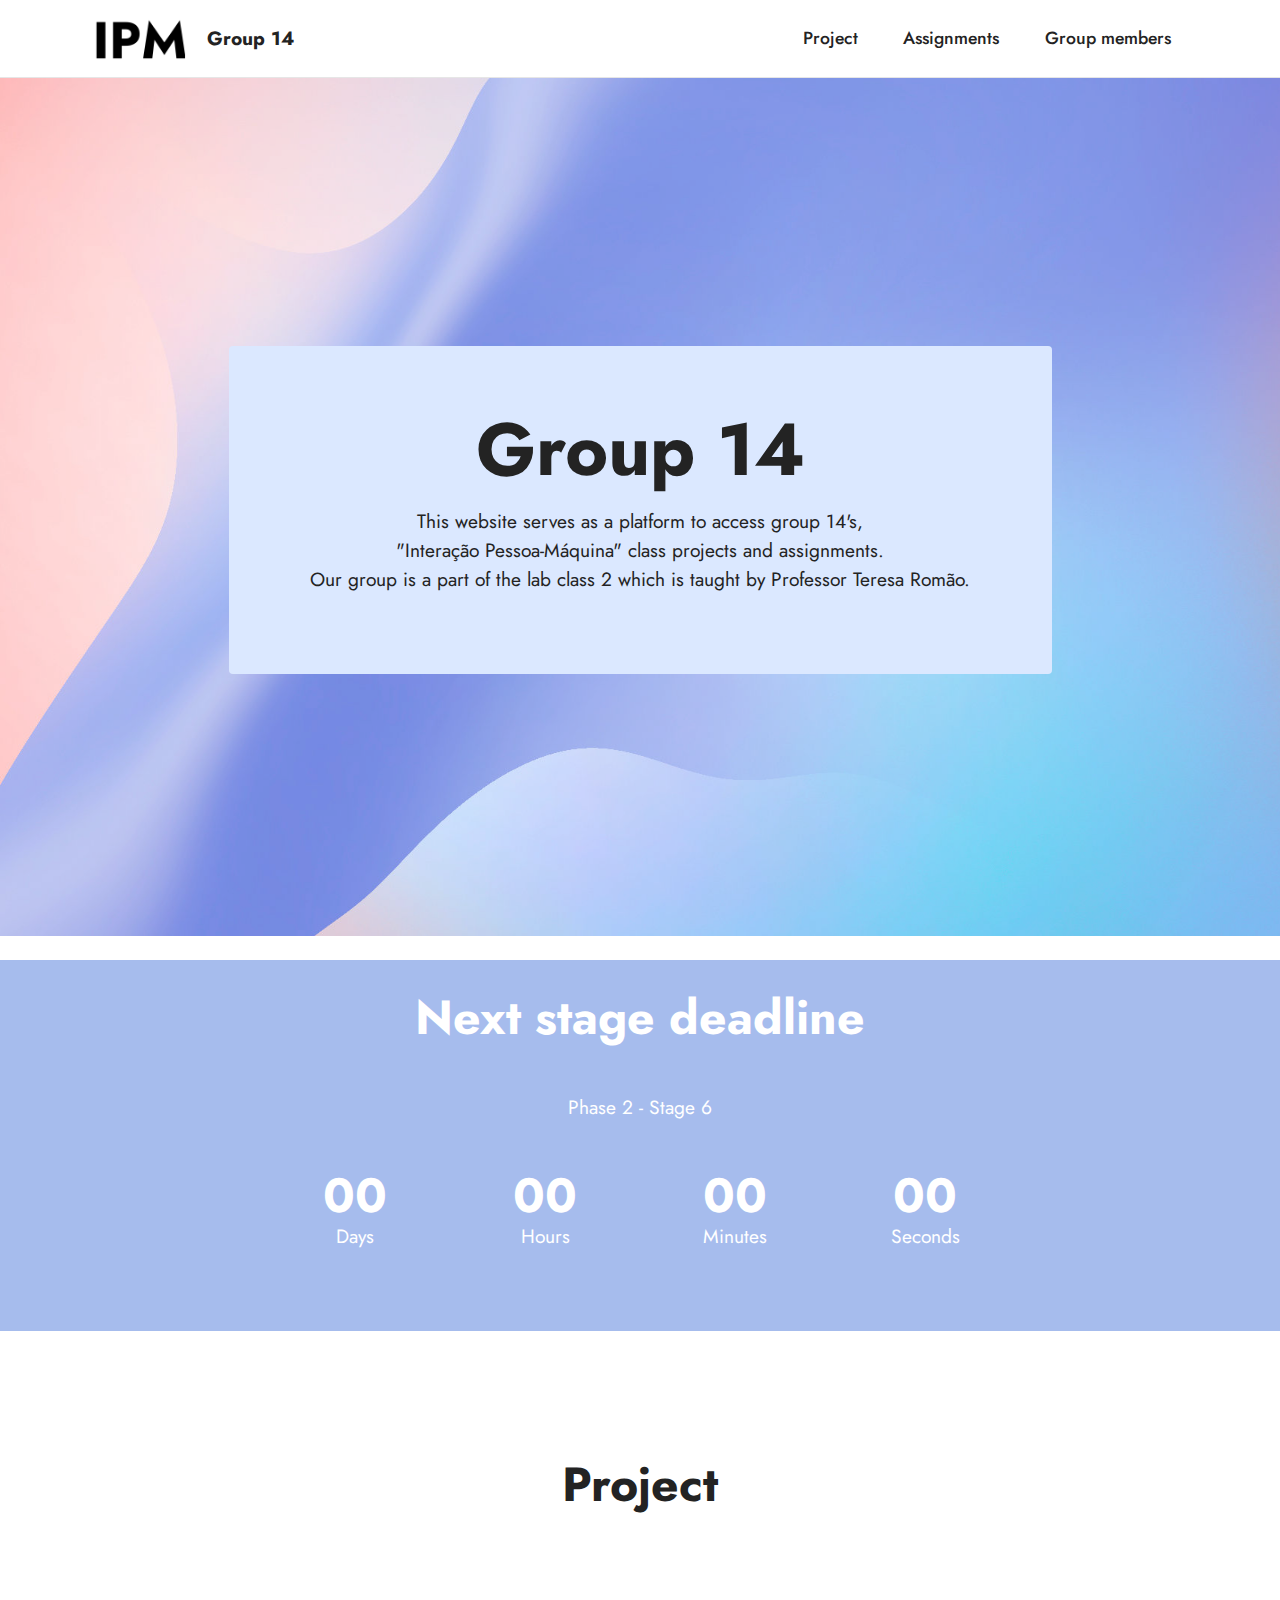
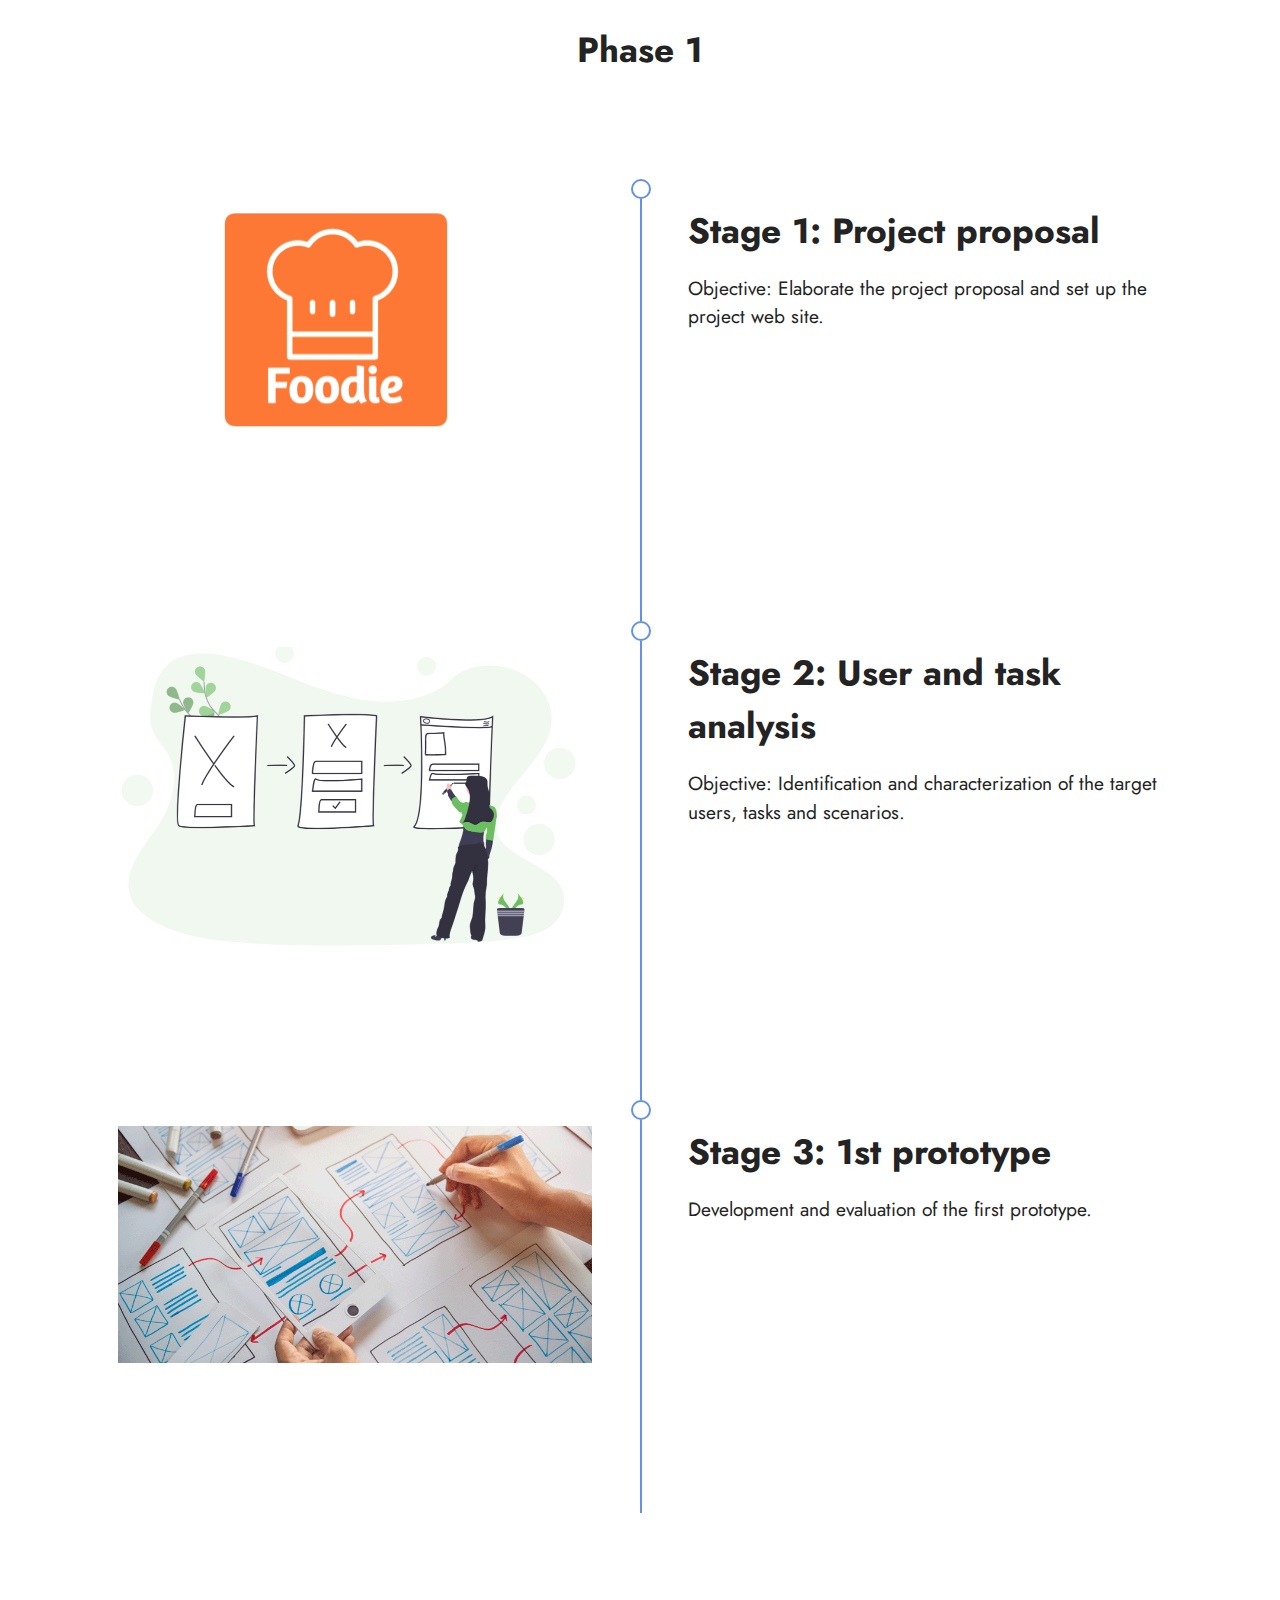
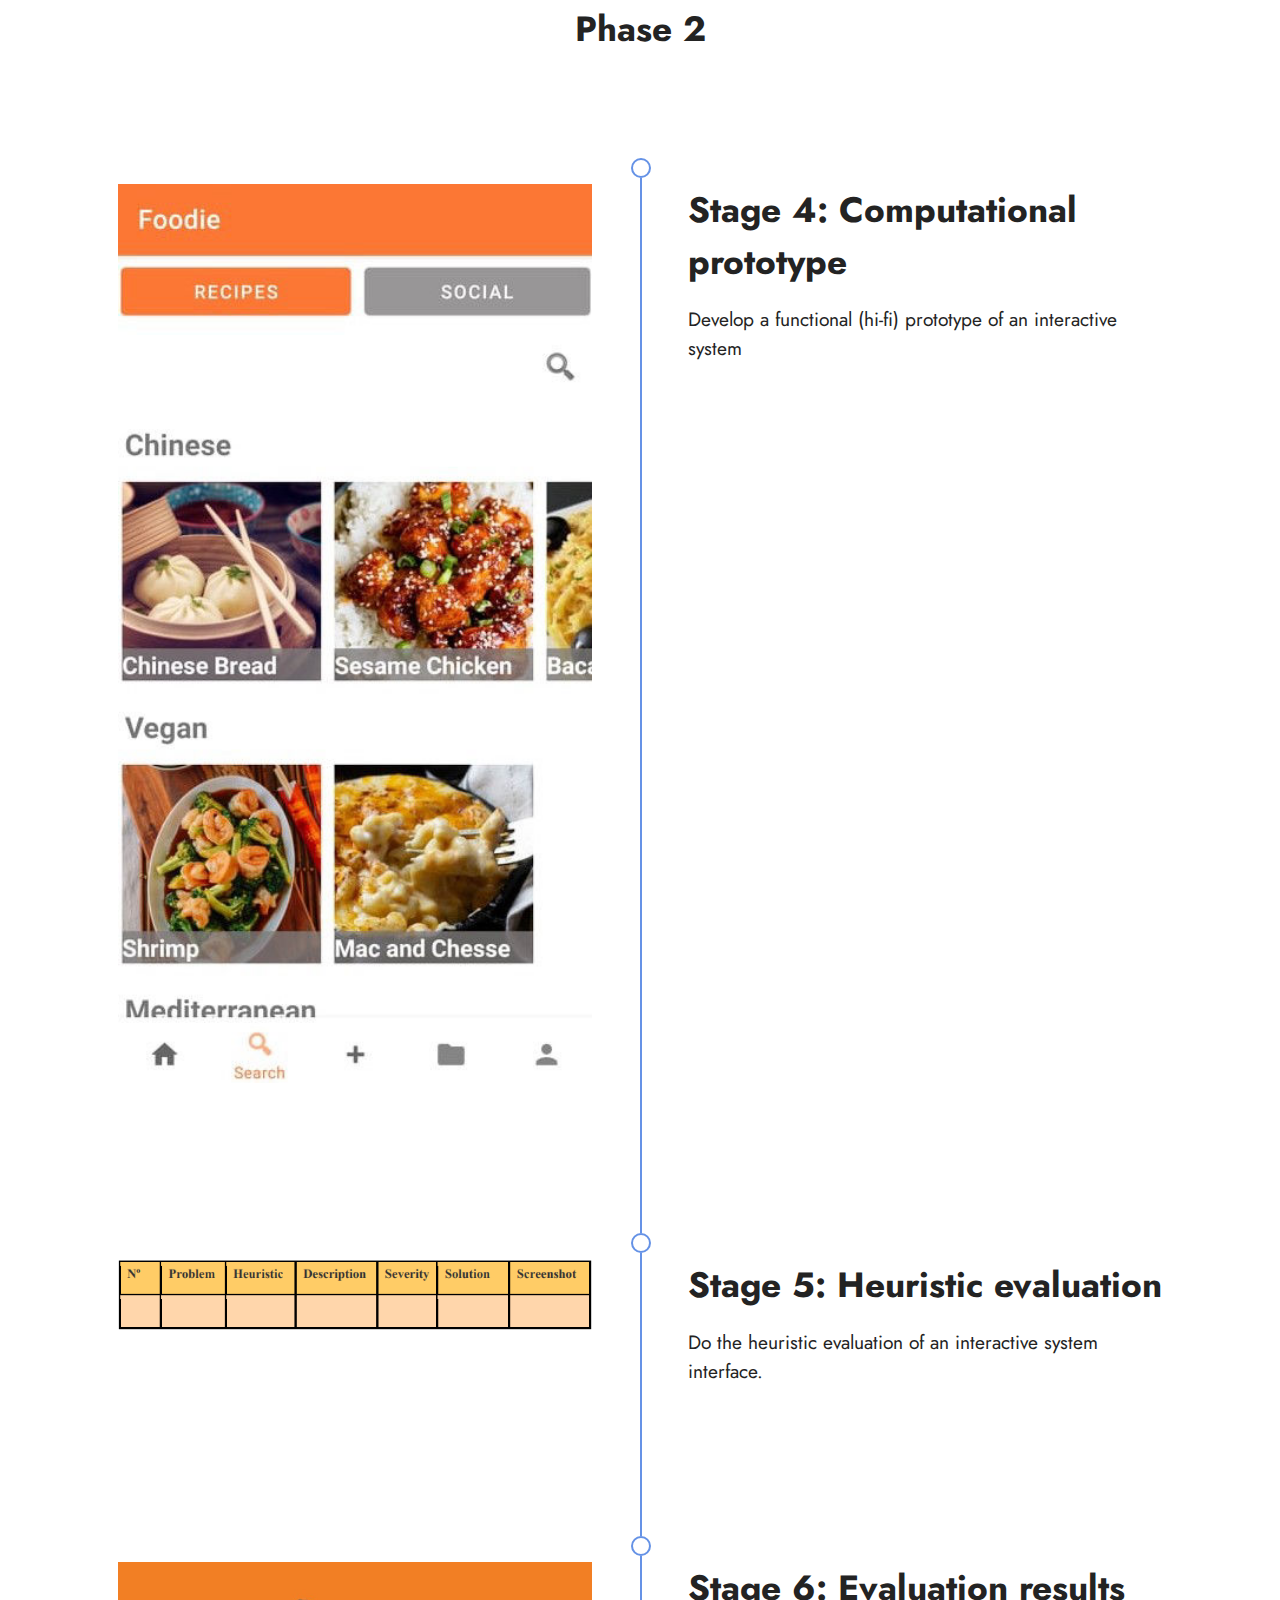
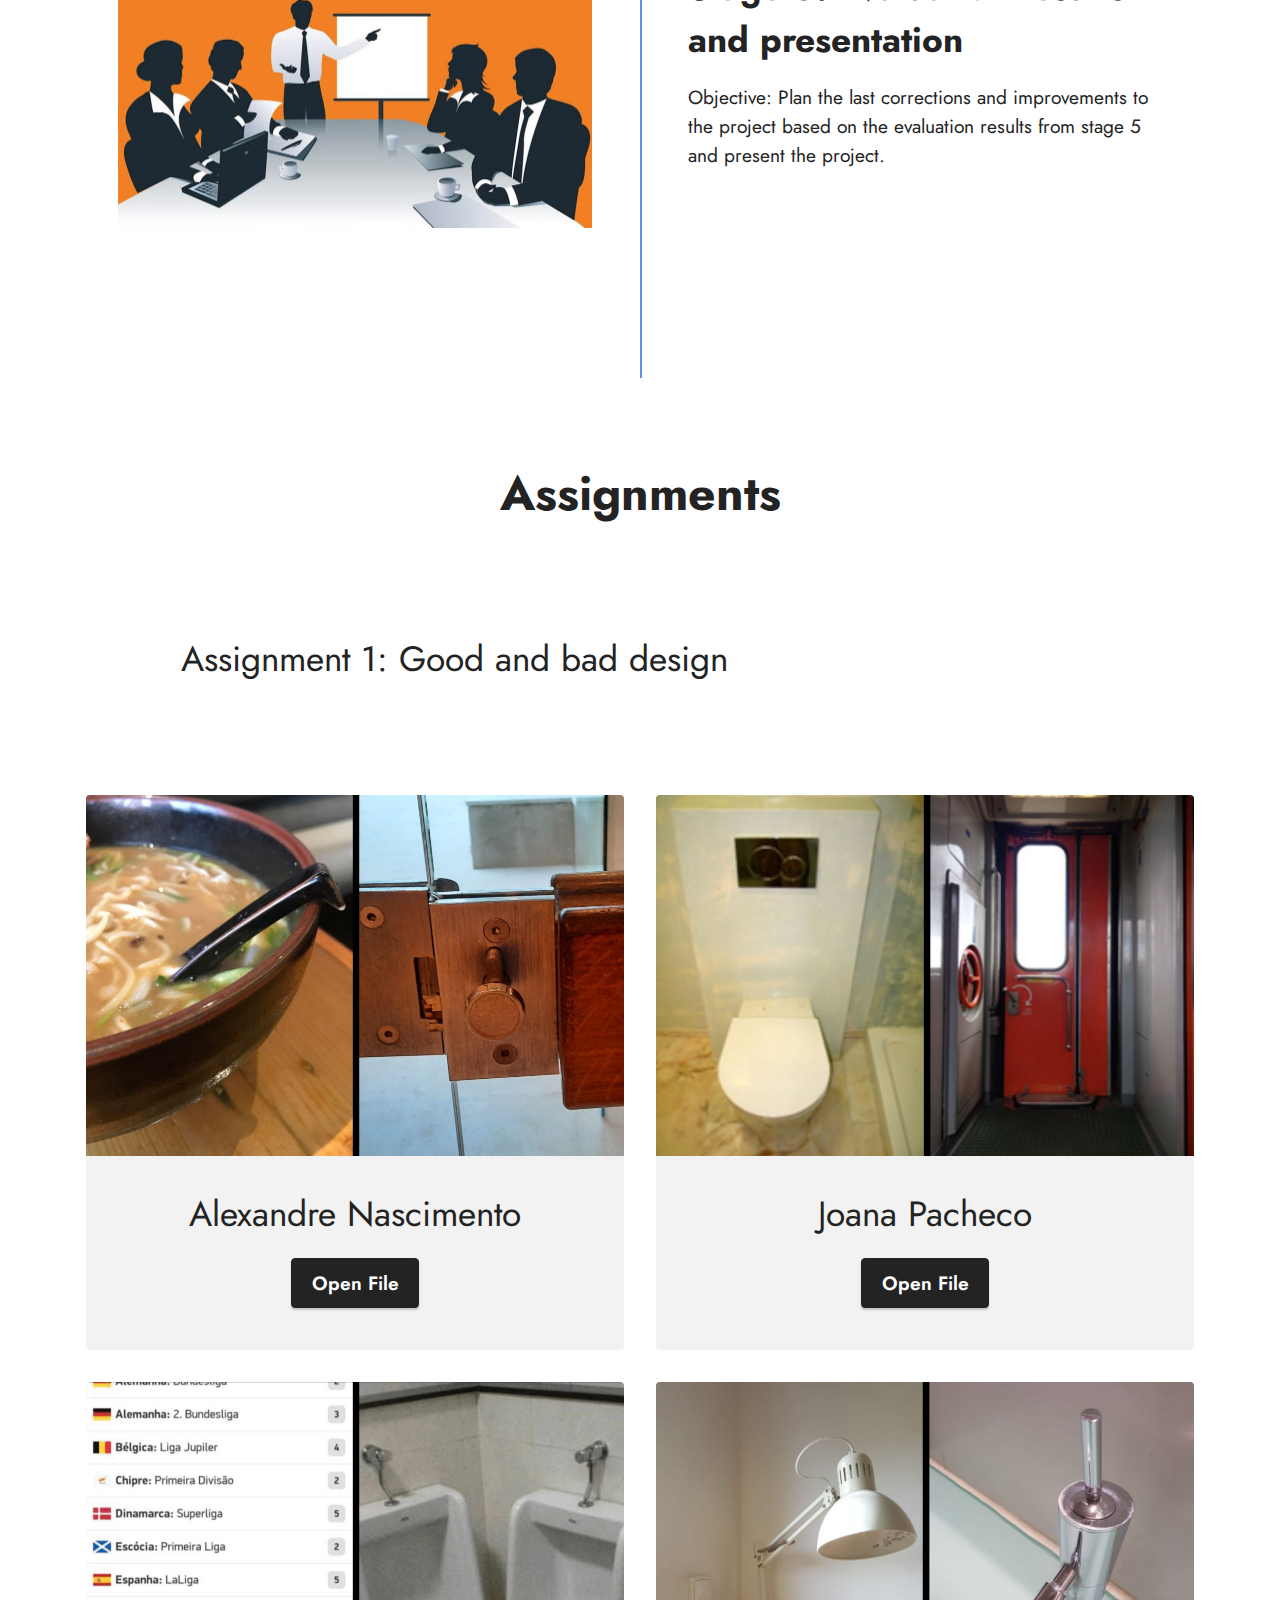
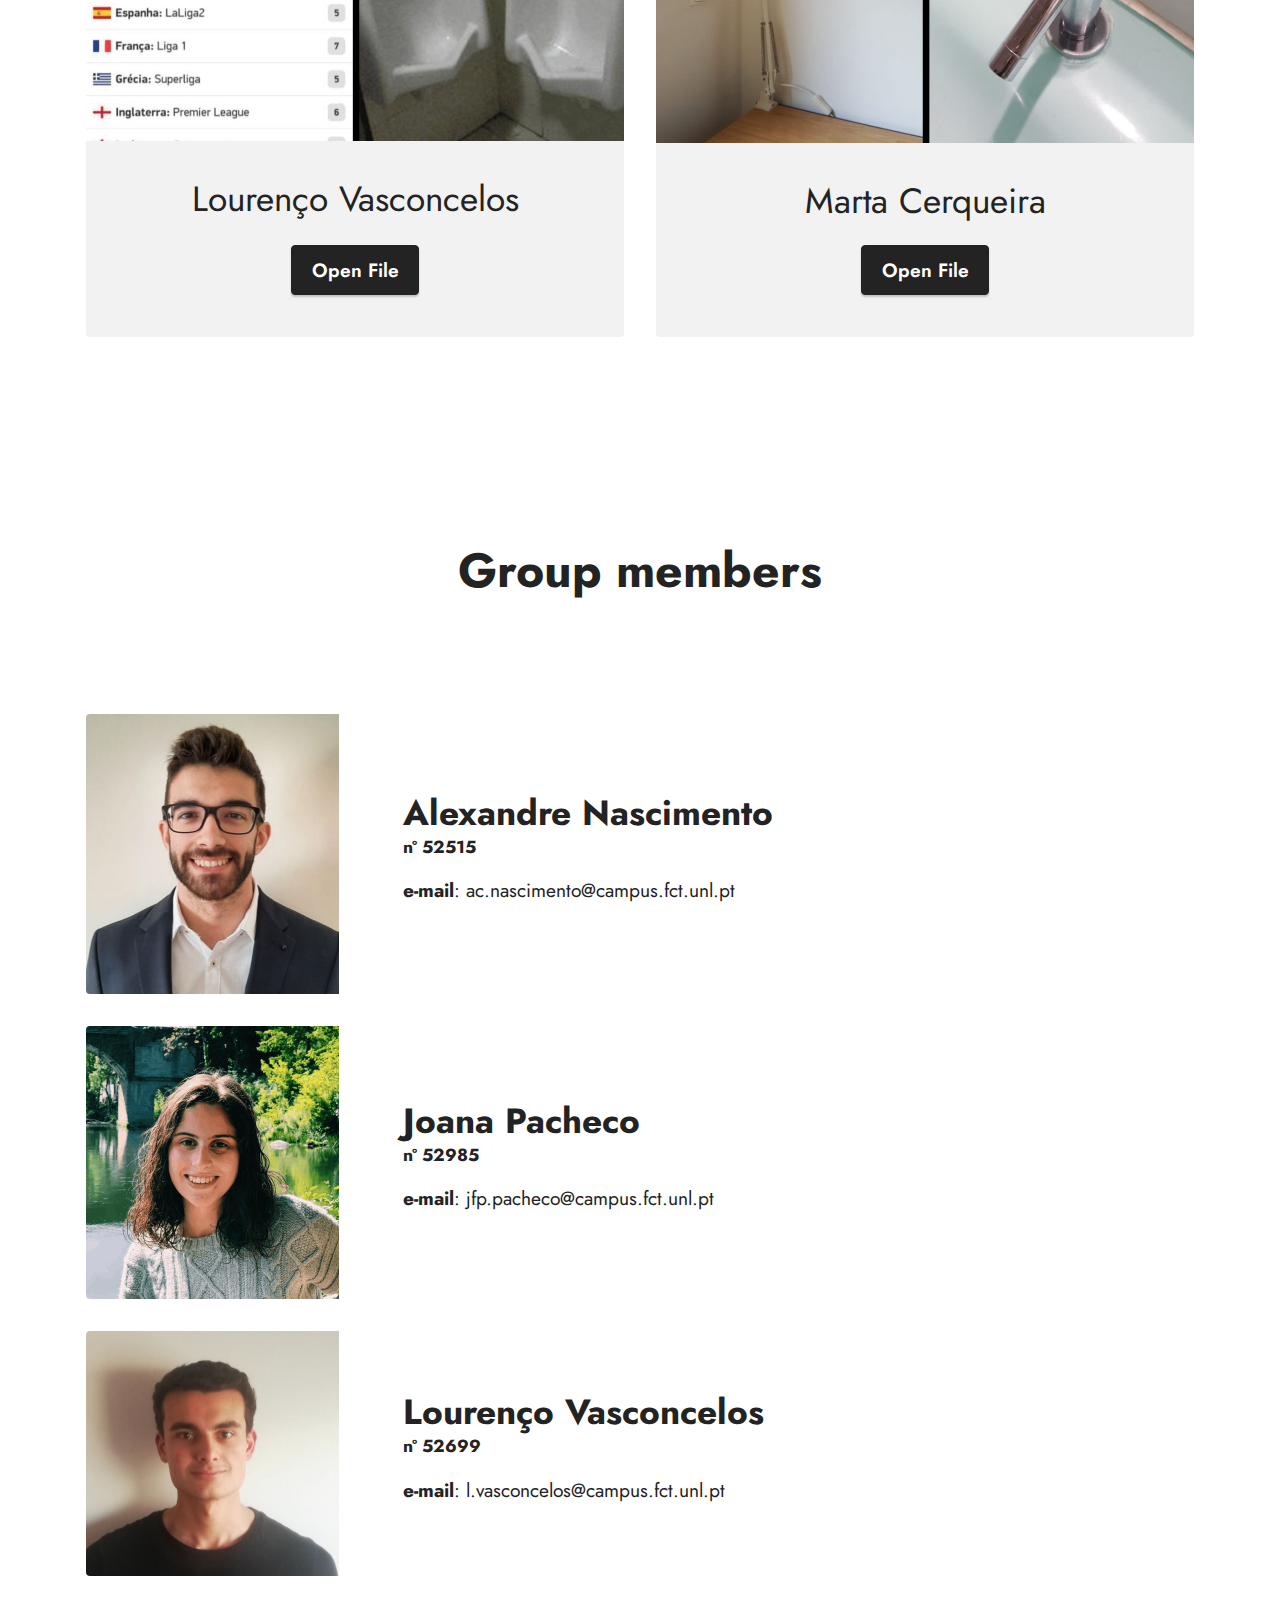
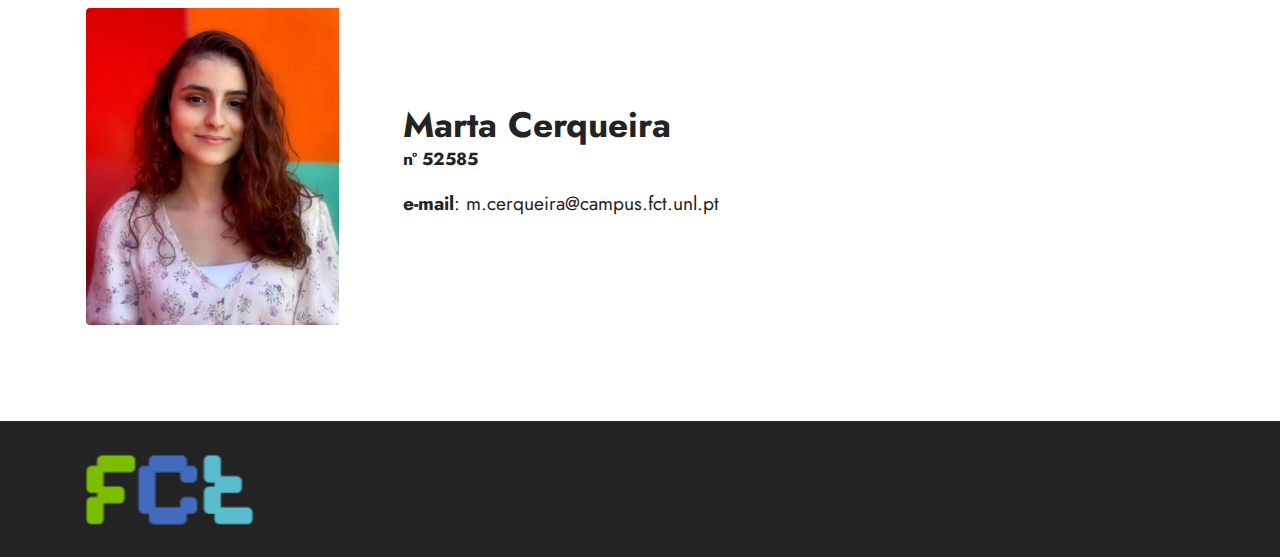
<file: index.html>
<!DOCTYPE html>
<html  >
<head>
  <!-- Site made with Mobirise Website Builder v5.1.4, https://mobirise.com -->
  <meta charset="UTF-8">
  <meta http-equiv="X-UA-Compatible" content="IE=edge">
  <meta name="generator" content="Mobirise v5.1.4, mobirise.com">
  <meta name="viewport" content="width=device-width, initial-scale=1, minimum-scale=1">
  <link rel="shortcut icon" href="assets/images/sem-titulo-1-121x68.png" type="image/x-icon">
  <meta name="description" content="">
  
  
  <title>Home</title>
  <link rel="stylesheet" href="assets/tether/tether.min.css">
  <link rel="stylesheet" href="assets/bootstrap/css/bootstrap.min.css">
  <link rel="stylesheet" href="assets/bootstrap/css/bootstrap-grid.min.css">
  <link rel="stylesheet" href="assets/bootstrap/css/bootstrap-reboot.min.css">
  <link rel="stylesheet" href="assets/dropdown/css/style.css">
  <link rel="stylesheet" href="assets/socicon/css/styles.css">
  <link rel="stylesheet" href="assets/theme/css/style.css">
  <link rel="preload" as="style" href="assets/mobirise/css/mbr-additional.css"><link rel="stylesheet" href="assets/mobirise/css/mbr-additional.css" type="text/css">
  
  
  
  
</head>
<body>
  
  <section class="menu cid-s48OLK6784" once="menu" id="menu1-h">
    
    <nav class="navbar navbar-dropdown navbar-fixed-top navbar-expand-lg">
        <div class="container">
            <div class="navbar-brand">
                <span class="navbar-logo">
                    
                        <img src="assets/images/sem-titulo-1-121x68.png" alt="Mobirise" style="height: 3.8rem;">
                    
                </span>
                <span class="navbar-caption-wrap"><a class="navbar-caption text-black text-primary display-7" href="https://lourencovasconcelos.github.io">Group 14<br></a></span>
            </div>
            <button class="navbar-toggler" type="button" data-toggle="collapse" data-target="#navbarSupportedContent" aria-controls="navbarNavAltMarkup" aria-expanded="false" aria-label="Toggle navigation">
                <div class="hamburger">
                    <span></span>
                    <span></span>
                    <span></span>
                    <span></span>
                </div>
            </button>
            <div class="collapse navbar-collapse" id="navbarSupportedContent">
                <ul class="navbar-nav nav-dropdown nav-right" data-app-modern-menu="true"><li class="nav-item"><a class="nav-link link text-black text-primary display-4" href="index.html#content4-q">Project</a></li><li class="nav-item"><a class="nav-link link text-black text-primary display-4" href="index.html#content4-t">Assignments<br></a></li><li class="nav-item"><a class="nav-link link text-black text-primary display-4" href="index.html#content4-y">Group members<br></a></li></ul>
                
                
            </div>
        </div>
    </nav>

</section>

<section class="header12 cid-scE1pVWQGk mbr-fullscreen mbr-parallax-background" id="header12-m">

    

    <div class="mbr-overlay" style="opacity: 0.3; background-color: rgb(255, 255, 255);">
    </div>
    <div class="container">
        <div class="row justify-content-center">
            <div class="card col-12 col-md-12 col-lg-9">
                <div class="card-wrapper">
                    <div class="card-box align-center">
                        <h1 class="card-title mbr-fonts-style mb-3 display-1">
                            <strong>Group 14</strong></h1>
                        <p class="mbr-text mbr-fonts-style display-7">This website serves as a platform to access group 14's,
<br>"Interação Pessoa-Máquina" class projects and assignments.
<br>Our group is a part of the lab class 2 which is taught by Professor Teresa Romão.</p>
                        
                    </div>
                </div>
            </div>
        </div>
    </div>
</section>

<section class="countdown4 cid-scEotMs8IK" id="countdown4-z">
    
    
    <div class="container">
        <div class="row justify-content-center">
            <div class="col-lg-8">
                <h3 class="mbr-section-title mb-5 align-center mbr-fonts-style display-2"><strong>Next stage deadline</strong></h3>
                <h4 class="mbr-section-subtitle mb-5 align-center mbr-fonts-style display-7">Phase 2 - Stage 6</h4>
                <div class="countdown-cont align-center mb-5">
                    <div class="daysCountdown col-xs-3 col-sm-3 col-md-3" title="Days"></div>
                    <div class="hoursCountdown col-xs-3 col-sm-3 col-md-3" title="Hours"></div>
                    <div class="minutesCountdown col-xs-3 col-sm-3 col-md-3" title="Minutes"></div>
                    <div class="secondsCountdown col-xs-3 col-sm-3 col-md-3" title="Seconds"></div>
                    <div class="countdown" data-due-date="2020/12/11"></div>
                </div>
                
                
                
            </div>
        </div>
    </div>
</section>

<section class="content4 cid-scE4eqjoxA" id="content4-q">
    
    
    <div class="container">
        <div class="row justify-content-center">
            <div class="title col-md-12 col-lg-10">
                <h3 class="mbr-section-title mbr-fonts-style align-center mb-4 display-2">
                    <strong>Project</strong></h3>
                
                
            </div>
        </div>
    </div>
</section>

<section class="timeline3 cid-scE3KCvJeQ" id="timeline3-o">
    
    
    <div class="container">
        <div class="mbr-section-head">
            <h3 class="mbr-section-title mbr-fonts-style align-center mb-0 display-5">
                <strong>Phase 1</strong></h3>
            
        </div>
        <div class="timelines-container mt-4">
            <div class="row timeline-element first-separline mb-5">
                <div class="timeline-date col-12">
                    <div class="timeline-date-wrapper">
                        
                    </div>
                </div>
                <span class="iconBackground"></span>
                <div class="col-12 col-md-6">
                    <div class="image-wrapper">
                        <a href="assets/files/stage1-ipm.pdf" target="_blank"><img src="assets/images/sem-titulo-2-948x533.png" alt="Mobirise" title=""></a>
                    </div>
                </div>
                <div class="col-12 col-md-6">
                    <div class="timeline-text-wrapper">
                        <h4 class="mbr-timeline-title mbr-fonts-style mb-0 display-5">
                            <strong>Stage 1: Project proposal</strong></h4>
                        <p class="mbr-text mbr-fonts-style mt-3 mb-0 display-7">
                            Objective: Elaborate the project proposal and set up the project web site. 
                        </p>
                    </div>
                </div>
            </div>
            <div class="row timeline-element first-separline mb-5">
                <div class="timeline-date col-12">
                    <div class="timeline-date-wrapper">
                        
                    </div>
                </div>
                <span class="iconBackground"></span>
                <div class="col-12 col-md-6">
                    <div class="image-wrapper">
                        <a href="assets/files/Phase1-stage2.pdf" target="_blank"><img src="assets/images/try-948x605.png" alt="Mobirise" title=""></a>
                    </div>
                </div>
                <div class="col-12 col-md-6">
                    <div class="timeline-text-wrapper">
                        <h4 class="mbr-timeline-title mbr-fonts-style mb-0 display-5">
                            <strong>Stage 2: User and task analysis</strong></h4>
                        <p class="mbr-text mbr-fonts-style mt-3 mb-0 display-7">
                            Objective: Identification and characterization of the target users, tasks and scenarios.
                        </p>
                    </div>
                </div>
            </div>
            <div class="row timeline-element first-separline mb-5">
                <div class="timeline-date col-12">
                    <div class="timeline-date-wrapper">
                        
                    </div>
                </div>
                <span class="iconBackground"></span>
                <div class="col-12 col-md-6">
                    <div class="image-wrapper">
                        <a href="assets/files/stage3-ipm.pdf"><img src="assets/images/img-1st-proto-800x400.png" alt="Mobirise" title=""></a>
                    </div>
                </div>
                <div class="col-12 col-md-6">
                    <div class="timeline-text-wrapper">
                        <h4 class="mbr-timeline-title mbr-fonts-style mb-0 display-5">
                            <strong>Stage 3: 1st prototype</strong></h4>
                        <p class="mbr-text mbr-fonts-style mt-3 mb-0 display-7">Development and evaluation of the first prototype.</p>
                    </div>
                </div>
            </div>
            
            
            
            
            
            
            
            
            
        </div>
    </div>
</section>

<section class="timeline3 cid-scE4YFidpm" id="timeline3-r">
    
    
    <div class="container">
        <div class="mbr-section-head">
            <h3 class="mbr-section-title mbr-fonts-style align-center mb-0 display-5">
                <strong>Phase 2</strong></h3>
            
        </div>
        <div class="timelines-container mt-4">
            <div class="row timeline-element first-separline mb-5">
                <div class="timeline-date col-12">
                    <div class="timeline-date-wrapper">
                        
                    </div>
                </div>
                <span class="iconBackground"></span>
                <div class="col-12 col-md-6">
                    <div class="image-wrapper">
                        <a href="assets/files/stage4-ipm.pdf" target="_blank"><img src="assets/images/foodie-search-app-402x763.jpg" alt="Mobirise" title=""></a>
                    </div>
                </div>
                <div class="col-12 col-md-6">
                    <div class="timeline-text-wrapper">
                        <h4 class="mbr-timeline-title mbr-fonts-style mb-0 display-5">
                            <strong>Stage 4: Computational prototype</strong></h4>
                        <p class="mbr-text mbr-fonts-style mt-3 mb-0 display-7">
                            Develop a functional (hi-fi) prototype of an interactive system</p>
                    </div>
                </div>
            </div>
            <div class="row timeline-element first-separline mb-5">
                <div class="timeline-date col-12">
                    <div class="timeline-date-wrapper">
                        
                    </div>
                </div>
                <span class="iconBackground"></span>
                <div class="col-12 col-md-6">
                    <div class="image-wrapper">
                        <a href="assets/files/stage5.pdf" target="_blank"><img src="assets/images/looooooooooooooooooooooooooooooooo-626x94.png" alt="Mobirise" title=""></a>
                    </div>
                </div>
                <div class="col-12 col-md-6">
                    <div class="timeline-text-wrapper">
                        <h4 class="mbr-timeline-title mbr-fonts-style mb-0 display-5">
                            <strong>Stage 5: Heuristic evaluation</strong></h4>
                        <p class="mbr-text mbr-fonts-style mt-3 mb-0 display-7">
                            Do the heuristic evaluation of an interactive system interface.</p>
                    </div>
                </div>
            </div>
            <div class="row timeline-element first-separline mb-5">
                <div class="timeline-date col-12">
                    <div class="timeline-date-wrapper">
                        
                    </div>
                </div>
                <span class="iconBackground"></span>
                <div class="col-12 col-md-6">
                    <div class="image-wrapper">
                        <a href="assets/files/Stage_6.pdf" target="_blank"><img src="assets/images/stage6-948x533.jpg" alt="Mobirise" title=""></a>
                    </div>
                </div>
                <div class="col-12 col-md-6">
                    <div class="timeline-text-wrapper">
                        <h4 class="mbr-timeline-title mbr-fonts-style mb-0 display-5">
                            <strong>Stage 6: Evaluation results and presentation</strong></h4>
                        <p class="mbr-text mbr-fonts-style mt-3 mb-0 display-7">
                            Objective: Plan the last corrections and improvements to the project based on the evaluation results from stage 5 and present the project.</p>
                    </div>
                </div>
            </div>
            
            
            
            
            
            
            
            
            
        </div>
    </div>
</section>

<section class="content4 cid-scE6blmKEr" id="content4-t">
    
    
    <div class="container">
        <div class="row justify-content-center">
            <div class="title col-md-12 col-lg-10">
                <h3 class="mbr-section-title mbr-fonts-style align-center mb-4 display-2">
                    <strong>Assignments</strong></h3>
                
                
            </div>
        </div>
    </div>
</section>

<section class="content5 cid-scE6dnB73B" id="content5-u">
    
    <div class="container">
        <div class="row justify-content-center">
            <div class="col-md-12 col-lg-10">
                
                <h4 class="mbr-section-subtitle mbr-fonts-style mb-4 display-5">
                    Assignment 1: Good and bad design</h4>
                <p class="mbr-text mbr-fonts-style display-7">&nbsp;</p>
            </div>
        </div>
    </div>
</section>

<section class="gallery2 cid-scE6KbwbNB" id="gallery2-v">
    
    
    <div class="container">
        
        <div class="row mt-4">
            <div class="item features-image сol-12 col-md-6 col-lg-6">
                <div class="item-wrapper">
                    <div class="item-img">
                        <img src="assets/images/3-1076x732.jpeg" alt="">
                    </div>
                    <div class="item-content">
                        <h5 class="item-title mbr-fonts-style display-5">Alexandre Nascimento</h5>
                        
                        
                    </div>
                    <div class="mbr-section-btn item-footer mt-2"><a href="assets/files/1st_Assigment.pdf" class="btn item-btn btn-black display-7" target="_blank">Open File</a></div>
                </div>
            </div>
            <div class="item features-image сol-12 col-md-6 col-lg-6">
                <div class="item-wrapper">
                    <div class="item-img">
                        <img src="assets/images/4-1-1076x732.jpeg" alt="">
                    </div>
                    <div class="item-content">
                        <h5 class="item-title mbr-fonts-style display-5">Joana Pacheco</h5>
                        
                        
                    </div>
                    <div class="mbr-section-btn item-footer mt-2"><a href="assets/files/Good-and-Bad-Interface-Design-final.pdf" class="btn item-btn btn-black display-7" target="_blank">Open File</a></div>
                </div>
            </div>
            <div class="item features-image сol-12 col-md-6 col-lg-6">
                <div class="item-wrapper">
                    <div class="item-img">
                        <img src="assets/images/33-1-1076x732.png" alt="">
                    </div>
                    <div class="item-content">
                        <h5 class="item-title mbr-fonts-style display-5">Lourenço Vasconcelos</h5>
                        
                        
                    </div>
                    <div class="mbr-section-btn item-footer mt-2"><a href="assets/files/Good-andBadUserInterfaceDesigns.pdf" class="btn item-btn btn-black display-7" target="_blank">Open File</a></div>
                </div>
            </div>
            <div class="item features-image сol-12 col-md-6 col-lg-6">
                <div class="item-wrapper">
                    <div class="item-img">
                        <img src="assets/images/2-1-1076x732.jpeg" alt="" title="">
                    </div>
                    <div class="item-content">
                        <h5 class="item-title mbr-fonts-style display-5">Marta Cerqueira</h5>
                        
                        
                    </div>
                    <div class="mbr-section-btn item-footer mt-2"><a href="assets/files/bad-good.pdf" class="btn item-btn btn-black display-7" target="_blank">Open File</a></div>
                </div>
            </div>
        </div>
    </div>
</section>

<section class="content4 cid-scEbp57h8Z" id="content4-y">
    
    
    <div class="container">
        <div class="row justify-content-center">
            <div class="title col-md-12 col-lg-10">
                <h3 class="mbr-section-title mbr-fonts-style align-center mb-4 display-2">
                    <strong>Group members</strong></h3>
                <h4 class="mbr-section-subtitle align-center mbr-fonts-style mb-4 display-5">&nbsp;</h4>
                
            </div>
        </div>
    </div>
</section>

<section class="team2 cid-scEb7MoEKf" xmlns="http://www.w3.org/1999/html" id="team2-w">
    
    
    <div class="container">
        <div class="card">
            <div class="card-wrapper">
                <div class="row align-items-center">
                    <div class="col-12 col-md-3">
                        <div class="image-wrapper">
                            <img src="assets/images/5-6-506x1124.jpeg" alt="Mobirise">
                        </div>
                    </div>
                    <div class="col-12 col-md">
                        <div class="card-box">
                            <h5 class="card-title mbr-fonts-style m-0 display-5">
                                <strong>Alexandre Nascimento</strong></h5>
                            <h6 class="card-subtitle mbr-fonts-style mb-3 display-4"><strong>nº 52515</strong></h6>
                            <p class="mbr-text mbr-fonts-style display-7"><strong>e-mail</strong>:&nbsp;ac.nascimento@campus.fct.unl.pt</p>
                            
                        </div>
                    </div>
                </div>
            </div>
        </div>
        <div class="card">
            <div class="card-wrapper">
                <div class="row align-items-center">
                    <div class="col-12 col-md-3">
                        <div class="image-wrapper">
                            <img src="assets/images/1212-506x546.png" alt="Mobirise">
                        </div>
                    </div>
                    <div class="col-12 col-md">
                        <div class="card-box">
                            <h5 class="card-title mbr-fonts-style m-0 display-5">
                                <strong>Joana Pacheco</strong></h5>
                            <h6 class="card-subtitle mbr-fonts-style mb-3 display-4"><strong>nº 52985</strong></h6>
                            <p class="mbr-text mbr-fonts-style display-7"><strong>e-mail</strong>: jfp.pacheco@campus.fct.unl.pt
                            </p>
                            
                        </div>
                    </div>
                </div>
            </div>
        </div>
        
    </div>
</section>

<section class="team2 cid-scEbceXlVw" xmlns="http://www.w3.org/1999/html" id="team2-x">
    
    
    <div class="container">
        <div class="card">
            <div class="card-wrapper">
                <div class="row align-items-center">
                    <div class="col-12 col-md-3">
                        <div class="image-wrapper">
                            <img src="assets/images/eu-506x491.jpg" alt="Mobirise">
                        </div>
                    </div>
                    <div class="col-12 col-md">
                        <div class="card-box">
                            <h5 class="card-title mbr-fonts-style m-0 display-5">
                                <strong>Lourenço Vasconcelos</strong></h5>
                            <h6 class="card-subtitle mbr-fonts-style mb-3 display-4"><strong>nº 52699</strong></h6>
                            <p class="mbr-text mbr-fonts-style display-7"><strong>e-mail</strong>: l.vasconcelos@campus.fct.unl.pt</p>
                            
                        </div>
                    </div>
                </div>
            </div>
        </div>
        <div class="card">
            <div class="card-wrapper">
                <div class="row align-items-center">
                    <div class="col-12 col-md-3">
                        <div class="image-wrapper">
                            <img src="assets/images/6-2-506x675.jpeg" alt="Mobirise">
                        </div>
                    </div>
                    <div class="col-12 col-md">
                        <div class="card-box">
                            <h5 class="card-title mbr-fonts-style m-0 display-5">
                                <strong>Marta Cerqueira</strong></h5>
                            <h6 class="card-subtitle mbr-fonts-style mb-3 display-4"><strong>nº 52585</strong></h6>
                            <p class="mbr-text mbr-fonts-style display-7"><strong>e-mail</strong>: m.cerqueira@campus.fct.unl.pt
                            </p>
                            
                        </div>
                    </div>
                </div>
            </div>
        </div>
        
    </div>
</section>

<section class="footer4 cid-sddJF8G8li" once="footers" id="footer4-1a">

    
    
    <div class="container">
        <div class="row mbr-white">
            <div class="col-6 col-lg-3">
                <div class="media-wrap col-md-8 col-12">
                    <a href="https://mobiri.se/">
                        <img src="assets/images/fct-unl-1-337x58.png" alt="Mobirise">
                    </a>
                </div>
            </div>
            <div class="col-12 col-md-6 col-lg-3">
                
                <p class="mbr-text mbr-fonts-style mb-4 display-4">&nbsp;</p>
                
                
            </div>
            <div class="col-12 col-md-6 col-lg-3">
                
                <ul class="list mbr-fonts-style display-4">
                    <li class="mbr-text item-wrap"><br></li>
                </ul>
            </div>
            <div class="col-12 col-md-6 col-lg-3">
                
                <ul class="list mbr-fonts-style display-4">
                    <li class="mbr-text item-wrap"><br></li>
                </ul>
            </div>
            
        </div>
    </div>
  
</section><script src="assets/web/assets/jquery/jquery.min.js"></script>  <script src="assets/popper/popper.min.js"></script>  <script src="assets/tether/tether.min.js"></script>  <script src="assets/bootstrap/js/bootstrap.min.js"></script>  <script src="assets/smoothscroll/smooth-scroll.js"></script>  <script src="assets/parallax/jarallax.min.js"></script>  <script src="assets/countdown/jquery.countdown.min.js"></script>  <script src="assets/dropdown/js/nav-dropdown.js"></script>  <script src="assets/dropdown/js/navbar-dropdown.js"></script>  <script src="assets/touchswipe/jquery.touch-swipe.min.js"></script>  <script src="assets/theme/js/script.js"></script>  

  
</body>
</html>
</file>
<file: assets/dropdown/css/style.css>
.navbar-dropdown {
  left: 0;
  padding: 0;
  position: absolute;
  right: 0;
  top: 0;
  transition: all 0.45s ease;
  z-index: 1030;
  background: #282828; }
  .navbar-dropdown .navbar-logo {
    margin-right: 0.8rem;
    transition: margin 0.3s ease-in-out;
    vertical-align: middle; }
    .navbar-dropdown .navbar-logo img {
      height: 3.125rem;
      transition: all 0.3s ease-in-out; }
    .navbar-dropdown .navbar-logo.mbr-iconfont {
      font-size: 3.125rem;
      line-height: 3.125rem; }
  .navbar-dropdown .navbar-caption {
    font-weight: 700;
    white-space: normal;
    vertical-align: -4px;
    line-height: 3.125rem !important; }
    .navbar-dropdown .navbar-caption, .navbar-dropdown .navbar-caption:hover {
      color: inherit;
      text-decoration: none; }
  .navbar-dropdown .mbr-iconfont + .navbar-caption {
    vertical-align: -1px; }
  .navbar-dropdown.navbar-fixed-top {
    position: fixed; }
  .navbar-dropdown .navbar-brand span {
    vertical-align: -4px; }
  .navbar-dropdown.bg-color.transparent {
    background: none; }
  .navbar-dropdown.navbar-short .navbar-brand {
    padding: 0.625rem 0; }
    .navbar-dropdown.navbar-short .navbar-brand span {
      vertical-align: -1px; }
  .navbar-dropdown.navbar-short .navbar-caption {
    line-height: 2.375rem !important;
    vertical-align: -2px; }
  .navbar-dropdown.navbar-short .navbar-logo {
    margin-right: 0.5rem; }
    .navbar-dropdown.navbar-short .navbar-logo img {
      height: 2.375rem; }
    .navbar-dropdown.navbar-short .navbar-logo.mbr-iconfont {
      font-size: 2.375rem;
      line-height: 2.375rem; }
  .navbar-dropdown.navbar-short .mbr-table-cell {
    height: 3.625rem; }
  .navbar-dropdown .navbar-close {
    left: 0.6875rem;
    position: fixed;
    top: 0.75rem;
    z-index: 1000; }
  .navbar-dropdown .hamburger-icon {
    content: "";
    display: inline-block;
    vertical-align: middle;
    width: 16px;
    -webkit-box-shadow: 0 -6px 0 1px #282828,0 0 0 1px #282828,0 6px 0 1px #282828;
    -moz-box-shadow: 0 -6px 0 1px #282828,0 0 0 1px #282828,0 6px 0 1px #282828;
    box-shadow: 0 -6px 0 1px #282828,0 0 0 1px #282828,0 6px 0 1px #282828; }

.dropdown-menu .dropdown-toggle[data-toggle="dropdown-submenu"]::after {
  border-bottom: 0.35em solid transparent;
  border-left: 0.35em solid;
  border-right: 0;
  border-top: 0.35em solid transparent;
  margin-left: 0.3rem; }

.dropdown-menu .dropdown-item:focus {
  outline: 0; }

.nav-dropdown {
  font-size: 0.75rem;
  font-weight: 500;
  height: auto !important; }
  .nav-dropdown .nav-btn {
    padding-left: 1rem; }
  .nav-dropdown .link {
    margin: .667em 1.667em;
    font-weight: 500;
    padding: 0;
    transition: color .2s ease-in-out; }
    .nav-dropdown .link.dropdown-toggle {
      margin-right: 2.583em; }
      .nav-dropdown .link.dropdown-toggle::after {
        margin-left: .25rem;
        border-top: 0.35em solid;
        border-right: 0.35em solid transparent;
        border-left: 0.35em solid transparent;
        border-bottom: 0; }
      .nav-dropdown .link.dropdown-toggle[aria-expanded="true"] {
        margin: 0;
        padding: 0.667em 3.263em  0.667em 1.667em; }
  .nav-dropdown .link::after,
  .nav-dropdown .dropdown-item::after {
    color: inherit; }
  .nav-dropdown .btn {
    font-size: 0.75rem;
    font-weight: 700;
    letter-spacing: 0;
    margin-bottom: 0;
    padding-left: 1.25rem;
    padding-right: 1.25rem; }
  .nav-dropdown .dropdown-menu {
    border-radius: 0;
    border: 0;
    left: 0;
    margin: 0;
    padding-bottom: 1.25rem;
    padding-top: 1.25rem;
    position: relative; }
  .nav-dropdown .dropdown-submenu {
    margin-left: 0.125rem;
    top: 0; }
  .nav-dropdown .dropdown-item {
    font-weight: 500;
    line-height: 2;
    padding: 0.3846em 4.615em 0.3846em 1.5385em;
    position: relative;
    transition: color .2s ease-in-out, background-color .2s ease-in-out; }
    .nav-dropdown .dropdown-item::after {
      margin-top: -0.3077em;
      position: absolute;
      right: 1.1538em;
      top: 50%; }
    .nav-dropdown .dropdown-item:focus, .nav-dropdown .dropdown-item:hover {
      background: none; }

@media (max-width: 767px) {
  .nav-dropdown.navbar-toggleable-sm {
    bottom: 0;
    display: none;
    left: 0;
    overflow-x: hidden;
    position: fixed;
    top: 0;
    transform: translateX(-100%);
    -ms-transform: translateX(-100%);
    -webkit-transform: translateX(-100%);
    width: 18.75rem;
    z-index: 999; } }
.nav-dropdown.navbar-toggleable-xl {
  bottom: 0;
  display: none;
  left: 0;
  overflow-x: hidden;
  position: fixed;
  top: 0;
  transform: translateX(-100%);
  -ms-transform: translateX(-100%);
  -webkit-transform: translateX(-100%);
  width: 18.75rem;
  z-index: 999; }

.nav-dropdown-sm {
  display: block !important;
  overflow-x: hidden;
  overflow: auto;
  padding-top: 3.875rem; }
  .nav-dropdown-sm::after {
    content: "";
    display: block;
    height: 3rem;
    width: 100%; }
  .nav-dropdown-sm.collapse.in ~ .navbar-close {
    display: block !important; }
  .nav-dropdown-sm.collapsing, .nav-dropdown-sm.collapse.in {
    transform: translateX(0);
    -ms-transform: translateX(0);
    -webkit-transform: translateX(0);
    transition: all 0.25s ease-out;
    -webkit-transition: all 0.25s ease-out;
    background: #282828; }
  .nav-dropdown-sm.collapsing[aria-expanded="false"] {
    transform: translateX(-100%);
    -ms-transform: translateX(-100%);
    -webkit-transform: translateX(-100%); }
  .nav-dropdown-sm .nav-item {
    display: block;
    margin-left: 0 !important;
    padding-left: 0; }
  .nav-dropdown-sm .link,
  .nav-dropdown-sm .dropdown-item {
    border-top: 1px dotted rgba(255, 255, 255, 0.1);
    font-size: 0.8125rem;
    line-height: 1.6;
    margin: 0 !important;
    padding: 0.875rem 2.4rem 0.875rem 1.5625rem !important;
    position: relative;
    white-space: normal; }
    .nav-dropdown-sm .link:focus, .nav-dropdown-sm .link:hover,
    .nav-dropdown-sm .dropdown-item:focus,
    .nav-dropdown-sm .dropdown-item:hover {
      background: rgba(0, 0, 0, 0.2) !important;
      color: #c0a375; }
  .nav-dropdown-sm .nav-btn {
    position: relative;
    padding: 1.5625rem 1.5625rem 0 1.5625rem; }
    .nav-dropdown-sm .nav-btn::before {
      border-top: 1px dotted rgba(255, 255, 255, 0.1);
      content: "";
      left: 0;
      position: absolute;
      top: 0;
      width: 100%; }
    .nav-dropdown-sm .nav-btn + .nav-btn {
      padding-top: 0.625rem; }
      .nav-dropdown-sm .nav-btn + .nav-btn::before {
        display: none; }
  .nav-dropdown-sm .btn {
    padding: 0.625rem 0; }
  .nav-dropdown-sm .dropdown-toggle[data-toggle="dropdown-submenu"]::after {
    margin-left: .25rem;
    border-top: 0.35em solid;
    border-right: 0.35em solid transparent;
    border-left: 0.35em solid transparent;
    border-bottom: 0; }
  .nav-dropdown-sm .dropdown-toggle[data-toggle="dropdown-submenu"][aria-expanded="true"]::after {
    border-top: 0;
    border-right: 0.35em solid transparent;
    border-left: 0.35em solid transparent;
    border-bottom: 0.35em solid; }
  .nav-dropdown-sm .dropdown-menu {
    margin: 0;
    padding: 0;
    position: relative;
    top: 0;
    left: 0;
    width: 100%;
    border: 0;
    float: none;
    border-radius: 0;
    background: none; }
  .nav-dropdown-sm .dropdown-submenu {
    left: 100%;
    margin-left: 0.125rem;
    margin-top: -1.25rem;
    top: 0; }

.navbar-toggleable-sm .nav-dropdown .dropdown-menu {
  position: absolute; }

.navbar-toggleable-sm .nav-dropdown .dropdown-submenu {
  left: 100%;
  margin-left: 0.125rem;
  margin-top: -1.25rem;
  top: 0; }

.navbar-toggleable-sm.opened .nav-dropdown .dropdown-menu {
  position: relative; }

.navbar-toggleable-sm.opened .nav-dropdown .dropdown-submenu {
  left: 0;
  margin-left: 00rem;
  margin-top: 0rem;
  top: 0; }

.is-builder .nav-dropdown.collapsing {
  transition: none !important; }

/*# sourceMappingURL=style.css.map */
</file>
<file: assets/socicon/css/styles.css>
@charset "UTF-8";

@font-face {
  font-family: 'Socicon';
  src:  url('../fonts/socicon.eot');
  src:  url('../fonts/socicon.eot?#iefix') format('embedded-opentype'),
    url('../fonts/socicon.woff2') format('woff2'),
    url('../fonts/socicon.ttf') format('truetype'),
    url('../fonts/socicon.woff') format('woff'),
    url('../fonts/socicon.svg#socicon') format('svg');
  font-weight: normal;
  font-style: normal;
}

[data-icon]:before {
  font-family: "socicon" !important;
  content: attr(data-icon);
  font-style: normal !important;
  font-weight: normal !important;
  font-variant: normal !important;
  text-transform: none !important;
  speak: none;
  line-height: 1;
  -webkit-font-smoothing: antialiased;
  -moz-osx-font-smoothing: grayscale;
}

[class^="socicon-"], [class*=" socicon-"] {
  /* use !important to prevent issues with browser extensions that change fonts */
  font-family: 'Socicon' !important;
  speak: none;
  font-style: normal;
  font-weight: normal;
  font-variant: normal;
  text-transform: none;
  line-height: 1;

  /* Better Font Rendering =========== */
  -webkit-font-smoothing: antialiased;
  -moz-osx-font-smoothing: grayscale;
}

.socicon-eitaa:before {
  content: "\e97c";
}
.socicon-soroush:before {
  content: "\e97d";
}
.socicon-bale:before {
  content: "\e97e";
}
.socicon-zazzle:before {
  content: "\e97b";
}
.socicon-society6:before {
  content: "\e97a";
}
.socicon-redbubble:before {
  content: "\e979";
}
.socicon-avvo:before {
  content: "\e978";
}
.socicon-stitcher:before {
  content: "\e977";
}
.socicon-googlehangouts:before {
  content: "\e974";
}
.socicon-dlive:before {
  content: "\e975";
}
.socicon-vsco:before {
  content: "\e976";
}
.socicon-flipboard:before {
  content: "\e973";
}
.socicon-ubuntu:before {
  content: "\e958";
}
.socicon-artstation:before {
  content: "\e959";
}
.socicon-invision:before {
  content: "\e95a";
}
.socicon-torial:before {
  content: "\e95b";
}
.socicon-collectorz:before {
  content: "\e95c";
}
.socicon-seenthis:before {
  content: "\e95d";
}
.socicon-googleplaymusic:before {
  content: "\e95e";
}
.socicon-debian:before {
  content: "\e95f";
}
.socicon-filmfreeway:before {
  content: "\e960";
}
.socicon-gnome:before {
  content: "\e961";
}
.socicon-itchio:before {
  content: "\e962";
}
.socicon-jamendo:before {
  content: "\e963";
}
.socicon-mix:before {
  content: "\e964";
}
.socicon-sharepoint:before {
  content: "\e965";
}
.socicon-tinder:before {
  content: "\e966";
}
.socicon-windguru:before {
  content: "\e967";
}
.socicon-cdbaby:before {
  content: "\e968";
}
.socicon-elementaryos:before {
  content: "\e969";
}
.socicon-stage32:before {
  content: "\e96a";
}
.socicon-tiktok:before {
  content: "\e96b";
}
.socicon-gitter:before {
  content: "\e96c";
}
.socicon-letterboxd:before {
  content: "\e96d";
}
.socicon-threema:before {
  content: "\e96e";
}
.socicon-splice:before {
  content: "\e96f";
}
.socicon-metapop:before {
  content: "\e970";
}
.socicon-naver:before {
  content: "\e971";
}
.socicon-remote:before {
  content: "\e972";
}
.socicon-internet:before {
  content: "\e957";
}
.socicon-moddb:before {
  content: "\e94b";
}
.socicon-indiedb:before {
  content: "\e94c";
}
.socicon-traxsource:before {
  content: "\e94d";
}
.socicon-gamefor:before {
  content: "\e94e";
}
.socicon-pixiv:before {
  content: "\e94f";
}
.socicon-myanimelist:before {
  content: "\e950";
}
.socicon-blackberry:before {
  content: "\e951";
}
.socicon-wickr:before {
  content: "\e952";
}
.socicon-spip:before {
  content: "\e953";
}
.socicon-napster:before {
  content: "\e954";
}
.socicon-beatport:before {
  content: "\e955";
}
.socicon-hackerone:before {
  content: "\e956";
}
.socicon-hackernews:before {
  content: "\e946";
}
.socicon-smashwords:before {
  content: "\e947";
}
.socicon-kobo:before {
  content: "\e948";
}
.socicon-bookbub:before {
  content: "\e949";
}
.socicon-mailru:before {
  content: "\e94a";
}
.socicon-gitlab:before {
  content: "\e945";
}
.socicon-instructables:before {
  content: "\e944";
}
.socicon-portfolio:before {
  content: "\e943";
}
.socicon-codered:before {
  content: "\e940";
}
.socicon-origin:before {
  content: "\e941";
}
.socicon-nextdoor:before {
  content: "\e942";
}
.socicon-udemy:before {
  content: "\e93f";
}
.socicon-livemaster:before {
  content: "\e93e";
}
.socicon-crunchbase:before {
  content: "\e93b";
}
.socicon-homefy:before {
  content: "\e93c";
}
.socicon-calendly:before {
  content: "\e93d";
}
.socicon-realtor:before {
  content: "\e90f";
}
.socicon-tidal:before {
  content: "\e910";
}
.socicon-qobuz:before {
  content: "\e911";
}
.socicon-natgeo:before {
  content: "\e912";
}
.socicon-mastodon:before {
  content: "\e913";
}
.socicon-unsplash:before {
  content: "\e914";
}
.socicon-homeadvisor:before {
  content: "\e915";
}
.socicon-angieslist:before {
  content: "\e916";
}
.socicon-codepen:before {
  content: "\e917";
}
.socicon-slack:before {
  content: "\e918";
}
.socicon-openaigym:before {
  content: "\e919";
}
.socicon-logmein:before {
  content: "\e91a";
}
.socicon-fiverr:before {
  content: "\e91b";
}
.socicon-gotomeeting:before {
  content: "\e91c";
}
.socicon-aliexpress:before {
  content: "\e91d";
}
.socicon-guru:before {
  content: "\e91e";
}
.socicon-appstore:before {
  content: "\e91f";
}
.socicon-homes:before {
  content: "\e920";
}
.socicon-zoom:before {
  content: "\e921";
}
.socicon-alibaba:before {
  content: "\e922";
}
.socicon-craigslist:before {
  content: "\e923";
}
.socicon-wix:before {
  content: "\e924";
}
.socicon-redfin:before {
  content: "\e925";
}
.socicon-googlecalendar:before {
  content: "\e926";
}
.socicon-shopify:before {
  content: "\e927";
}
.socicon-freelancer:before {
  content: "\e928";
}
.socicon-seedrs:before {
  content: "\e929";
}
.socicon-bing:before {
  content: "\e92a";
}
.socicon-doodle:before {
  content: "\e92b";
}
.socicon-bonanza:before {
  content: "\e92c";
}
.socicon-squarespace:before {
  content: "\e92d";
}
.socicon-toptal:before {
  content: "\e92e";
}
.socicon-gust:before {
  content: "\e92f";
}
.socicon-ask:before {
  content: "\e930";
}
.socicon-trulia:before {
  content: "\e931";
}
.socicon-loomly:before {
  content: "\e932";
}
.socicon-ghost:before {
  content: "\e933";
}
.socicon-upwork:before {
  content: "\e934";
}
.socicon-fundable:before {
  content: "\e935";
}
.socicon-booking:before {
  content: "\e936";
}
.socicon-googlemaps:before {
  content: "\e937";
}
.socicon-zillow:before {
  content: "\e938";
}
.socicon-niconico:before {
  content: "\e939";
}
.socicon-toneden:before {
  content: "\e93a";
}
.socicon-augment:before {
  content: "\e908";
}
.socicon-bitbucket:before {
  content: "\e909";
}
.socicon-fyuse:before {
  content: "\e90a";
}
.socicon-yt-gaming:before {
  content: "\e90b";
}
.socicon-sketchfab:before {
  content: "\e90c";
}
.socicon-mobcrush:before {
  content: "\e90d";
}
.socicon-microsoft:before {
  content: "\e90e";
}
.socicon-pandora:before {
  content: "\e907";
}
.socicon-messenger:before {
  content: "\e906";
}
.socicon-gamewisp:before {
  content: "\e905";
}
.socicon-bloglovin:before {
  content: "\e904";
}
.socicon-tunein:before {
  content: "\e903";
}
.socicon-gamejolt:before {
  content: "\e901";
}
.socicon-trello:before {
  content: "\e902";
}
.socicon-spreadshirt:before {
  content: "\e900";
}
.socicon-500px:before {
  content: "\e000";
}
.socicon-8tracks:before {
  content: "\e001";
}
.socicon-airbnb:before {
  content: "\e002";
}
.socicon-alliance:before {
  content: "\e003";
}
.socicon-amazon:before {
  content: "\e004";
}
.socicon-amplement:before {
  content: "\e005";
}
.socicon-android:before {
  content: "\e006";
}
.socicon-angellist:before {
  content: "\e007";
}
.socicon-apple:before {
  content: "\e008";
}
.socicon-appnet:before {
  content: "\e009";
}
.socicon-baidu:before {
  content: "\e00a";
}
.socicon-bandcamp:before {
  content: "\e00b";
}
.socicon-battlenet:before {
  content: "\e00c";
}
.socicon-mixer:before {
  content: "\e00d";
}
.socicon-bebee:before {
  content: "\e00e";
}
.socicon-bebo:before {
  content: "\e00f";
}
.socicon-behance:before {
  content: "\e010";
}
.socicon-blizzard:before {
  content: "\e011";
}
.socicon-blogger:before {
  content: "\e012";
}
.socicon-buffer:before {
  content: "\e013";
}
.socicon-chrome:before {
  content: "\e014";
}
.socicon-coderwall:before {
  content: "\e015";
}
.socicon-curse:before {
  content: "\e016";
}
.socicon-dailymotion:before {
  content: "\e017";
}
.socicon-deezer:before {
  content: "\e018";
}
.socicon-delicious:before {
  content: "\e019";
}
.socicon-deviantart:before {
  content: "\e01a";
}
.socicon-diablo:before {
  content: "\e01b";
}
.socicon-digg:before {
  content: "\e01c";
}
.socicon-discord:before {
  content: "\e01d";
}
.socicon-disqus:before {
  content: "\e01e";
}
.socicon-douban:before {
  content: "\e01f";
}
.socicon-draugiem:before {
  content: "\e020";
}
.socicon-dribbble:before {
  content: "\e021";
}
.socicon-drupal:before {
  content: "\e022";
}
.socicon-ebay:before {
  content: "\e023";
}
.socicon-ello:before {
  content: "\e024";
}
.socicon-endomodo:before {
  content: "\e025";
}
.socicon-envato:before {
  content: "\e026";
}
.socicon-etsy:before {
  content: "\e027";
}
.socicon-facebook:before {
  content: "\e028";
}
.socicon-feedburner:before {
  content: "\e029";
}
.socicon-filmweb:before {
  content: "\e02a";
}
.socicon-firefox:before {
  content: "\e02b";
}
.socicon-flattr:before {
  content: "\e02c";
}
.socicon-flickr:before {
  content: "\e02d";
}
.socicon-formulr:before {
  content: "\e02e";
}
.socicon-forrst:before {
  content: "\e02f";
}
.socicon-foursquare:before {
  content: "\e030";
}
.socicon-friendfeed:before {
  content: "\e031";
}
.socicon-github:before {
  content: "\e032";
}
.socicon-goodreads:before {
  content: "\e033";
}
.socicon-google:before {
  content: "\e034";
}
.socicon-googlescholar:before {
  content: "\e035";
}
.socicon-googlegroups:before {
  content: "\e036";
}
.socicon-googlephotos:before {
  content: "\e037";
}
.socicon-googleplus:before {
  content: "\e038";
}
.socicon-grooveshark:before {
  content: "\e039";
}
.socicon-hackerrank:before {
  content: "\e03a";
}
.socicon-hearthstone:before {
  content: "\e03b";
}
.socicon-hellocoton:before {
  content: "\e03c";
}
.socicon-heroes:before {
  content: "\e03d";
}
.socicon-smashcast:before {
  content: "\e03e";
}
.socicon-horde:before {
  content: "\e03f";
}
.socicon-houzz:before {
  content: "\e040";
}
.socicon-icq:before {
  content: "\e041";
}
.socicon-identica:before {
  content: "\e042";
}
.socicon-imdb:before {
  content: "\e043";
}
.socicon-instagram:before {
  content: "\e044";
}
.socicon-issuu:before {
  content: "\e045";
}
.socicon-istock:before {
  content: "\e046";
}
.socicon-itunes:before {
  content: "\e047";
}
.socicon-keybase:before {
  content: "\e048";
}
.socicon-lanyrd:before {
  content: "\e049";
}
.socicon-lastfm:before {
  content: "\e04a";
}
.socicon-line:before {
  content: "\e04b";
}
.socicon-linkedin:before {
  content: "\e04c";
}
.socicon-livejournal:before {
  content: "\e04d";
}
.socicon-lyft:before {
  content: "\e04e";
}
.socicon-macos:before {
  content: "\e04f";
}
.socicon-mail:before {
  content: "\e050";
}
.socicon-medium:before {
  content: "\e051";
}
.socicon-meetup:before {
  content: "\e052";
}
.socicon-mixcloud:before {
  content: "\e053";
}
.socicon-modelmayhem:before {
  content: "\e054";
}
.socicon-mumble:before {
  content: "\e055";
}
.socicon-myspace:before {
  content: "\e056";
}
.socicon-newsvine:before {
  content: "\e057";
}
.socicon-nintendo:before {
  content: "\e058";
}
.socicon-npm:before {
  content: "\e059";
}
.socicon-odnoklassniki:before {
  content: "\e05a";
}
.socicon-openid:before {
  content: "\e05b";
}
.socicon-opera:before {
  content: "\e05c";
}
.socicon-outlook:before {
  content: "\e05d";
}
.socicon-overwatch:before {
  content: "\e05e";
}
.socicon-patreon:before {
  content: "\e05f";
}
.socicon-paypal:before {
  content: "\e060";
}
.socicon-periscope:before {
  content: "\e061";
}
.socicon-persona:before {
  content: "\e062";
}
.socicon-pinterest:before {
  content: "\e063";
}
.socicon-play:before {
  content: "\e064";
}
.socicon-player:before {
  content: "\e065";
}
.socicon-playstation:before {
  content: "\e066";
}
.socicon-pocket:before {
  content: "\e067";
}
.socicon-qq:before {
  content: "\e068";
}
.socicon-quora:before {
  content: "\e069";
}
.socicon-raidcall:before {
  content: "\e06a";
}
.socicon-ravelry:before {
  content: "\e06b";
}
.socicon-reddit:before {
  content: "\e06c";
}
.socicon-renren:before {
  content: "\e06d";
}
.socicon-researchgate:before {
  content: "\e06e";
}
.socicon-residentadvisor:before {
  content: "\e06f";
}
.socicon-reverbnation:before {
  content: "\e070";
}
.socicon-rss:before {
  content: "\e071";
}
.socicon-sharethis:before {
  content: "\e072";
}
.socicon-skype:before {
  content: "\e073";
}
.socicon-slideshare:before {
  content: "\e074";
}
.socicon-smugmug:before {
  content: "\e075";
}
.socicon-snapchat:before {
  content: "\e076";
}
.socicon-songkick:before {
  content: "\e077";
}
.socicon-soundcloud:before {
  content: "\e078";
}
.socicon-spotify:before {
  content: "\e079";
}
.socicon-stackexchange:before {
  content: "\e07a";
}
.socicon-stackoverflow:before {
  content: "\e07b";
}
.socicon-starcraft:before {
  content: "\e07c";
}
.socicon-stayfriends:before {
  content: "\e07d";
}
.socicon-steam:before {
  content: "\e07e";
}
.socicon-storehouse:before {
  content: "\e07f";
}
.socicon-strava:before {
  content: "\e080";
}
.socicon-streamjar:before {
  content: "\e081";
}
.socicon-stumbleupon:before {
  content: "\e082";
}
.socicon-swarm:before {
  content: "\e083";
}
.socicon-teamspeak:before {
  content: "\e084";
}
.socicon-teamviewer:before {
  content: "\e085";
}
.socicon-technorati:before {
  content: "\e086";
}
.socicon-telegram:before {
  content: "\e087";
}
.socicon-tripadvisor:before {
  content: "\e088";
}
.socicon-tripit:before {
  content: "\e089";
}
.socicon-triplej:before {
  content: "\e08a";
}
.socicon-tumblr:before {
  content: "\e08b";
}
.socicon-twitch:before {
  content: "\e08c";
}
.socicon-twitter:before {
  content: "\e08d";
}
.socicon-uber:before {
  content: "\e08e";
}
.socicon-ventrilo:before {
  content: "\e08f";
}
.socicon-viadeo:before {
  content: "\e090";
}
.socicon-viber:before {
  content: "\e091";
}
.socicon-viewbug:before {
  content: "\e092";
}
.socicon-vimeo:before {
  content: "\e093";
}
.socicon-vine:before {
  content: "\e094";
}
.socicon-vkontakte:before {
  content: "\e095";
}
.socicon-warcraft:before {
  content: "\e096";
}
.socicon-wechat:before {
  content: "\e097";
}
.socicon-weibo:before {
  content: "\e098";
}
.socicon-whatsapp:before {
  content: "\e099";
}
.socicon-wikipedia:before {
  content: "\e09a";
}
.socicon-windows:before {
  content: "\e09b";
}
.socicon-wordpress:before {
  content: "\e09c";
}
.socicon-wykop:before {
  content: "\e09d";
}
.socicon-xbox:before {
  content: "\e09e";
}
.socicon-xing:before {
  content: "\e09f";
}
.socicon-yahoo:before {
  content: "\e0a0";
}
.socicon-yammer:before {
  content: "\e0a1";
}
.socicon-yandex:before {
  content: "\e0a2";
}
.socicon-yelp:before {
  content: "\e0a3";
}
.socicon-younow:before {
  content: "\e0a4";
}
.socicon-youtube:before {
  content: "\e0a5";
}
.socicon-zapier:before {
  content: "\e0a6";
}
.socicon-zerply:before {
  content: "\e0a7";
}
.socicon-zomato:before {
  content: "\e0a8";
}
.socicon-zynga:before {
  content: "\e0a9";
}
</file>
<file: assets/theme/css/style.css>
section {
  background-color: #ffffff;
}

body {
  font-style: normal;
  line-height: 1.5;
  font-weight: 400;
  color: #232323;
  position: relative;
}

section,
.container,
.container-fluid {
  position: relative;
  word-wrap: break-word;
}

a.mbr-iconfont:hover {
  text-decoration: none;
}

.article .lead p,
.article .lead ul,
.article .lead ol,
.article .lead pre,
.article .lead blockquote {
  margin-bottom: 0;
}

a {
  font-style: normal;
  font-weight: 400;
  cursor: pointer;
}

a, a:hover {
  text-decoration: none;
}

.mbr-section-title {
  font-style: normal;
  line-height: 1.3;
}

.mbr-section-subtitle {
  line-height: 1.3;
}

.mbr-text {
  font-style: normal;
  line-height: 1.7;
}

h1,
h2,
h3,
h4,
h5,
h6,
.display-1,
.display-2,
.display-4,
.display-5,
.display-7,
span,
p,
a {
  line-height: 1;
  word-break: break-word;
  word-wrap: break-word;
  font-weight: 400;
}

b,
strong {
  font-weight: bold;
}

input:-webkit-autofill, input:-webkit-autofill:hover, input:-webkit-autofill:focus, input:-webkit-autofill:active {
  transition-delay: 9999s;
  transition-property: background-color, color;
}

textarea[type="hidden"] {
  display: none;
}

section {
  background-position: 50% 50%;
  background-repeat: no-repeat;
  background-size: cover;
}

section .mbr-background-video,
section .mbr-background-video-preview {
  position: absolute;
  bottom: 0;
  left: 0;
  right: 0;
  top: 0;
}

.hidden {
  visibility: hidden;
}

.mbr-z-index20 {
  z-index: 20;
}

/*! Base colors */
.mbr-white {
  color: #ffffff;
}

.mbr-black {
  color: #111111;
}

.mbr-bg-white {
  background-color: #ffffff;
}

.mbr-bg-black {
  background-color: #000000;
}

/*! Text-aligns */
.align-left {
  text-align: left;
}

.align-center {
  text-align: center;
}

.align-right {
  text-align: right;
}

/*! Font-weight  */
.mbr-light {
  font-weight: 300;
}

.mbr-regular {
  font-weight: 400;
}

.mbr-semibold {
  font-weight: 500;
}

.mbr-bold {
  font-weight: 700;
}

/*! Media  */
.media-content {
  flex-basis: 100%;
}

.media-container-row {
  display: flex;
  flex-direction: row;
  flex-wrap: wrap;
  justify-content: center;
  align-content: center;
  align-items: start;
}

.media-container-row .media-size-item {
  width: 400px;
}

.media-container-column {
  display: flex;
  flex-direction: column;
  flex-wrap: wrap;
  justify-content: center;
  align-content: center;
  align-items: stretch;
}

.media-container-column > * {
  width: 100%;
}

@media (min-width: 992px) {
  .media-container-row {
    flex-wrap: nowrap;
  }
}

figure {
  margin-bottom: 0;
  overflow: hidden;
}

figure[mbr-media-size] {
  transition: width 0.1s;
}

img,
iframe {
  display: block;
  width: 100%;
}

.card {
  background-color: transparent;
  border: none;
}

.card-box {
  width: 100%;
}

.card-img {
  text-align: center;
  flex-shrink: 0;
  -webkit-flex-shrink: 0;
}

.media {
  max-width: 100%;
  margin: 0 auto;
}

.mbr-figure {
  align-self: center;
}

.media-container > div {
  max-width: 100%;
}

.mbr-figure img,
.card-img img {
  width: 100%;
}

@media (max-width: 991px) {
  .media-size-item {
    width: auto !important;
  }
  .media {
    width: auto;
  }
  .mbr-figure {
    width: 100% !important;
  }
}

/*! Buttons */
.mbr-section-btn {
  margin-left: -0.6rem;
  margin-right: -0.6rem;
  font-size: 0;
}

.btn {
  font-weight: 600;
  border-width: 1px;
  font-style: normal;
  margin: 0.6rem 0.6rem;
  white-space: normal;
  transition: all 0.2s ease-in-out;
  display: inline-flex;
  align-items: center;
  justify-content: center;
  word-break: break-word;
}

.btn-sm {
  font-weight: 600;
  letter-spacing: 0px;
  transition: all 0.3s ease-in-out;
}

.btn-md {
  font-weight: 600;
  letter-spacing: 0px;
  transition: all 0.3s ease-in-out;
}

.btn-lg {
  font-weight: 600;
  letter-spacing: 0px;
  transition: all 0.3s ease-in-out;
}

.btn-form {
  margin: 0;
}

.btn-form:hover {
  cursor: pointer;
}

nav .mbr-section-btn {
  margin-left: 0rem;
  margin-right: 0rem;
}

/*! Btn icon margin */
.btn .mbr-iconfont,
.btn.btn-sm .mbr-iconfont {
  order: 1;
  cursor: pointer;
  margin-left: 0.5rem;
  vertical-align: sub;
}

.btn.btn-md .mbr-iconfont,
.btn.btn-md .mbr-iconfont {
  margin-left: 0.8rem;
}

.mbr-regular {
  font-weight: 400;
}

.mbr-semibold {
  font-weight: 500;
}

.mbr-bold {
  font-weight: 700;
}

[type="submit"] {
  -webkit-appearance: none;
}

/*! Full-screen */
.mbr-fullscreen .mbr-overlay {
  min-height: 100vh;
}

.mbr-fullscreen {
  display: flex;
  display: -moz-flex;
  display: -ms-flex;
  display: -o-flex;
  align-items: center;
  min-height: 100vh;
  padding-top: 3rem;
  padding-bottom: 3rem;
}

/*! Map */
.map {
  height: 25rem;
  position: relative;
}

.map iframe {
  width: 100%;
  height: 100%;
}

/*! Scroll to top arrow */
.mbr-arrow-up {
  bottom: 25px;
  right: 90px;
  position: fixed;
  text-align: right;
  z-index: 5000;
  color: #ffffff;
  font-size: 32px;
}

.mbr-arrow-up a {
  background: rgba(0, 0, 0, 0.2);
  border-radius: 50%;
  color: #fff;
  display: inline-block;
  height: 60px;
  width: 60px;
  outline-style: none !important;
  position: relative;
  text-decoration: none;
  transition: all 0.3s ease-in-out;
  cursor: pointer;
  text-align: center;
}

.mbr-arrow-up a:hover {
  background-color: rgba(0, 0, 0, 0.4);
}

.mbr-arrow-up a i {
  line-height: 60px;
}

.mbr-arrow-up-icon {
  display: block;
  color: #fff;
}

.mbr-arrow-up-icon::before {
  content: "\203a";
  display: inline-block;
  font-family: serif;
  font-size: 32px;
  line-height: 1;
  font-style: normal;
  position: relative;
  top: 6px;
  left: -4px;
  -webkit-transform: rotate(-90deg);
          transform: rotate(-90deg);
}

/*! Arrow Down */
.mbr-arrow {
  position: absolute;
  bottom: 45px;
  left: 50%;
  width: 60px;
  height: 60px;
  cursor: pointer;
  background-color: rgba(80, 80, 80, 0.5);
  border-radius: 50%;
  -webkit-transform: translateX(-50%);
          transform: translateX(-50%);
}

@media (max-width: 767px) {
  .mbr-arrow {
    display: none;
  }
}

.mbr-arrow > a {
  display: inline-block;
  text-decoration: none;
  outline-style: none;
  -webkit-animation: arrowdown 1.7s ease-in-out infinite;
          animation: arrowdown 1.7s ease-in-out infinite;
  color: #ffffff;
}

.mbr-arrow > a > i {
  position: absolute;
  top: -2px;
  left: 15px;
  font-size: 2rem;
}

#scrollToTop a i::before {
  content: "";
  position: absolute;
  display: block;
  border-bottom: 3px solid #fff;
  border-left: 3px solid #fff;
  width: 40%;
  height: 40%;
  left: 50%;
  top: 50%;
  -webkit-transform: rotate(135deg);
  transform: translateY(-30%) translateX(-50%) rotate(135deg);
}

@keyframes arrowdown {
  0% {
    -webkit-transform: translateY(0px);
            transform: translateY(0px);
  }
  50% {
    -webkit-transform: translateY(-5px);
            transform: translateY(-5px);
  }
  100% {
    -webkit-transform: translateY(0px);
            transform: translateY(0px);
  }
}

@-webkit-keyframes arrowdown {
  0% {
    -webkit-transform: translateY(0px);
            transform: translateY(0px);
  }
  50% {
    -webkit-transform: translateY(-5px);
            transform: translateY(-5px);
  }
  100% {
    -webkit-transform: translateY(0px);
            transform: translateY(0px);
  }
}

@media (max-width: 500px) {
  .mbr-arrow-up {
    left: 50%;
    right: auto;
  }
}

/*Gradients animation*/
@keyframes gradient-animation {
  from {
    background-position: 0% 100%;
    -webkit-animation-timing-function: ease-in-out;
            animation-timing-function: ease-in-out;
  }
  to {
    background-position: 100% 0%;
    -webkit-animation-timing-function: ease-in-out;
            animation-timing-function: ease-in-out;
  }
}

@-webkit-keyframes gradient-animation {
  from {
    background-position: 0% 100%;
    -webkit-animation-timing-function: ease-in-out;
            animation-timing-function: ease-in-out;
  }
  to {
    background-position: 100% 0%;
    -webkit-animation-timing-function: ease-in-out;
            animation-timing-function: ease-in-out;
  }
}

.bg-gradient {
  background-size: 200% 200%;
  animation: gradient-animation 5s infinite alternate;
  -webkit-animation: gradient-animation 5s infinite alternate;
}

.menu .navbar-brand {
  display: -webkit-flex;
}

.menu .navbar-brand span {
  display: flex;
  display: -webkit-flex;
}

.menu .navbar-brand .navbar-caption-wrap {
  display: -webkit-flex;
}

.menu .navbar-brand .navbar-logo img {
  display: -webkit-flex;
}

@media (min-width: 768px) and (max-width: 991px) {
  .menu .navbar-toggleable-sm .navbar-nav {
    display: -ms-flexbox;
  }
}

@media (max-width: 991px) {
  .menu .navbar-collapse {
    max-height: 93.5vh;
  }
  .menu .navbar-collapse.show {
    overflow: auto;
  }
}

@media (min-width: 992px) {
  .menu .navbar-nav.nav-dropdown {
    display: -webkit-flex;
  }
  .menu .navbar-toggleable-sm .navbar-collapse {
    display: -webkit-flex !important;
  }
  .menu .collapsed .navbar-collapse {
    max-height: 93.5vh;
  }
  .menu .collapsed .navbar-collapse.show {
    overflow: auto;
  }
}

@media (max-width: 767px) {
  .menu .navbar-collapse {
    max-height: 80vh;
  }
}

.nav-link .mbr-iconfont {
  margin-right: .5rem;
}

.navbar {
  display: -webkit-flex;
  -webkit-flex-wrap: wrap;
  -webkit-align-items: center;
  -webkit-justify-content: space-between;
}

.navbar-collapse {
  -webkit-flex-basis: 100%;
  -webkit-flex-grow: 1;
  -webkit-align-items: center;
}

.nav-dropdown .link {
  padding: 0.667em 1.667em !important;
  margin: 0 !important;
}

.nav {
  display: -webkit-flex;
  -webkit-flex-wrap: wrap;
}

.row {
  display: -webkit-flex;
  -webkit-flex-wrap: wrap;
}

.justify-content-center {
  -webkit-justify-content: center;
}

.form-inline {
  display: -webkit-flex;
}

.card-wrapper {
  -webkit-flex: 1;
}

.carousel-control {
  z-index: 10;
  display: -webkit-flex;
}

.carousel-controls {
  display: -webkit-flex;
}

.media {
  display: -webkit-flex;
}

.form-group:focus {
  outline: none;
}

.jq-selectbox__select {
  padding: 7px 0;
  position: relative;
}

.jq-selectbox__dropdown {
  overflow: hidden;
  border-radius: 10px;
  position: absolute;
  top: 100%;
  left: 0 !important;
  width: 100% !important;
}

.jq-selectbox__trigger-arrow {
  right: 0;
  -webkit-transform: translateY(-50%);
          transform: translateY(-50%);
}

.jq-selectbox li {
  padding: 1.07em 0.5em;
}

input[type="range"] {
  padding-left: 0 !important;
  padding-right: 0 !important;
}

.modal-dialog,
.modal-content {
  height: 100%;
}

.modal-dialog .carousel-inner {
  height: calc(100vh - 1.75rem);
}

@media (max-width: 575px) {
  .modal-dialog .carousel-inner {
    height: calc(100vh - 1rem);
  }
}

.carousel-item {
  text-align: center;
}

.carousel-item img {
  margin: auto;
}

.navbar-toggler {
  align-self: flex-start;
  padding: 0.25rem 0.75rem;
  font-size: 1.25rem;
  line-height: 1;
  background: transparent;
  border: 1px solid transparent;
  border-radius: 0.25rem;
}

.navbar-toggler:focus,
.navbar-toggler:hover {
  text-decoration: none;
}

.navbar-toggler-icon {
  display: inline-block;
  width: 1.5em;
  height: 1.5em;
  vertical-align: middle;
  content: "";
  background: no-repeat center center;
  background-size: 100% 100%;
}

.navbar-toggler-left {
  position: absolute;
  left: 1rem;
}

.navbar-toggler-right {
  position: absolute;
  right: 1rem;
}

.card-img {
  width: auto;
}

.menu .navbar.collapsed:not(.beta-menu) {
  flex-direction: column;
}

.carousel-item.active,
.carousel-item-next,
.carousel-item-prev {
  display: flex;
}

.note-air-layout .dropup .dropdown-menu,
.note-air-layout .navbar-fixed-bottom .dropdown .dropdown-menu {
  bottom: initial !important;
}

html,
body {
  height: auto;
  min-height: 100vh;
}

.dropup .dropdown-toggle::after {
  display: none;
}

.form-asterisk {
  font-family: initial;
  position: absolute;
  top: -2px;
  font-weight: normal;
}

.form-control-label {
  position: relative;
  cursor: pointer;
  margin-bottom: 0.357em;
  padding: 0;
}

.alert {
  color: #ffffff;
  border-radius: 0;
  border: 0;
  font-size: 1.1rem;
  line-height: 1.5;
  margin-bottom: 1.875rem;
  padding: 1.25rem;
  position: relative;
  text-align: center;
}

.alert.alert-form::after {
  background-color: inherit;
  bottom: -7px;
  content: "";
  display: block;
  height: 14px;
  left: 50%;
  margin-left: -7px;
  position: absolute;
  -webkit-transform: rotate(45deg);
          transform: rotate(45deg);
  width: 14px;
}

.form-control {
  background-color: #ffffff;
  background-clip: border-box;
  color: #232323;
  line-height: 1rem !important;
  height: auto;
  padding: 0.6rem 1.2rem;
  transition: border-color 0.25s ease 0s;
  border: 1px solid transparent !important;
  border-radius: 4px;
  box-shadow: rgba(0, 0, 0, 0.07) 0px 1px 1px 0px, rgba(0, 0, 0, 0.07) 0px 1px 3px 0px, rgba(0, 0, 0, 0.03) 0px 0px 0px 1px;
}

.form-active .form-control:invalid {
  border-color: red;
}

form .row {
  margin-left: -0.6rem;
  margin-right: -0.6rem;
}

form .row [class*="col"] {
  padding-left: 0.6rem;
  padding-right: 0.6rem;
}

form .mbr-section-btn {
  margin: 0;
  padding-left: 0.6rem;
  padding-right: 0.6rem;
}

form .btn {
  display: flex;
  padding: 0.6rem 1.2rem;
  margin: 0;
}

form .form-check-input {
  margin-top: .5;
}

textarea.form-control {
  line-height: 1.5rem !important;
}

.form-group {
  margin-bottom: 1.2rem;
}

.form-control,
form .btn {
  min-height: 48px;
}

.form-control:focus {
  box-shadow: none;
}

:focus {
  outline: none;
}

.mbr-overlay {
  background-color: #000;
  bottom: 0;
  left: 0;
  opacity: 0.5;
  position: absolute;
  right: 0;
  top: 0;
  z-index: 0;
  pointer-events: none;
}

blockquote {
  font-style: italic;
  padding: 3rem;
  font-size: 1.09rem;
  position: relative;
  border-left: 3px solid;
}

ul,
ol,
pre,
blockquote {
  margin-bottom: 2.3125rem;
}

.mt-4 {
  margin-top: 2rem !important;
}

.mb-4 {
  margin-bottom: 2rem !important;
}

@media (min-width: 992px) {
  .container {
    padding-left: 16px;
    padding-right: 16px;
  }
  .row {
    margin-left: -16px;
    margin-right: -16px;
  }
  .row > [class*="col"] {
    padding-left: 16px;
    padding-right: 16px;
  }
}

@media (min-width: 768px) {
  .container-fluid {
    padding-left: 32px;
    padding-right: 32px;
  }
}

@media (min-width: 768px) and (max-width: 991px) {
  .mbr-container {
    padding-left: 32px;
    padding-right: 32px;
  }
}

@media (max-width: 767px) {
  .mbr-container {
    padding-left: 16px;
    padding-right: 16px;
  }
}

.card-wrapper,
.item-wrapper {
  overflow: hidden;
}

.app-video-wrapper > img {
  opacity: 1;
}
.engine {
	position: absolute;
	text-indent: -2400px;
	text-align: center;
	padding: 0;
	top: 0;
	left: -2400px;
}
</file>
<file: assets/mobirise/css/mbr-additional.css>
@import url(https://fonts.googleapis.com/css?family=Jost:100,200,300,400,500,600,700,800,900,100i,200i,300i,400i,500i,600i,700i,800i,900i&display=swap);





body {
  font-family: IBM Plex Sans;
}
.display-1 {
  font-family: 'Jost', sans-serif;
  font-size: 4.6rem;
  line-height: 1.1;
}
.display-1 > .mbr-iconfont {
  font-size: 5.75rem;
}
.display-2 {
  font-family: 'Jost', sans-serif;
  font-size: 3rem;
  line-height: 1.1;
}
.display-2 > .mbr-iconfont {
  font-size: 3.75rem;
}
.display-4 {
  font-family: 'Jost', sans-serif;
  font-size: 1.1rem;
  line-height: 1.5;
}
.display-4 > .mbr-iconfont {
  font-size: 1.375rem;
}
.display-5 {
  font-family: 'Jost', sans-serif;
  font-size: 2.2rem;
  line-height: 1.5;
}
.display-5 > .mbr-iconfont {
  font-size: 2.75rem;
}
.display-7 {
  font-family: 'Jost', sans-serif;
  font-size: 1.2rem;
  line-height: 1.5;
}
.display-7 > .mbr-iconfont {
  font-size: 1.5rem;
}
/* ---- Fluid typography for mobile devices ---- */
/* 1.4 - font scale ratio ( bootstrap == 1.42857 ) */
/* 100vw - current viewport width */
/* (48 - 20)  48 == 48rem == 768px, 20 == 20rem == 320px(minimal supported viewport) */
/* 0.65 - min scale variable, may vary */
@media (max-width: 992px) {
  .display-1 {
    font-size: 3.68rem;
  }
}
@media (max-width: 768px) {
  .display-1 {
    font-size: 3.22rem;
    font-size: calc( 2.26rem + (4.6 - 2.26) * ((100vw - 20rem) / (48 - 20)));
    line-height: calc( 1.1 * (2.26rem + (4.6 - 2.26) * ((100vw - 20rem) / (48 - 20))));
  }
  .display-2 {
    font-size: 2.4rem;
    font-size: calc( 1.7rem + (3 - 1.7) * ((100vw - 20rem) / (48 - 20)));
    line-height: calc( 1.3 * (1.7rem + (3 - 1.7) * ((100vw - 20rem) / (48 - 20))));
  }
  .display-4 {
    font-size: 0.88rem;
    font-size: calc( 1.0350000000000001rem + (1.1 - 1.0350000000000001) * ((100vw - 20rem) / (48 - 20)));
    line-height: calc( 1.4 * (1.0350000000000001rem + (1.1 - 1.0350000000000001) * ((100vw - 20rem) / (48 - 20))));
  }
  .display-5 {
    font-size: 1.76rem;
    font-size: calc( 1.42rem + (2.2 - 1.42) * ((100vw - 20rem) / (48 - 20)));
    line-height: calc( 1.4 * (1.42rem + (2.2 - 1.42) * ((100vw - 20rem) / (48 - 20))));
  }
  .display-7 {
    font-size: 0.96rem;
    font-size: calc( 1.07rem + (1.2 - 1.07) * ((100vw - 20rem) / (48 - 20)));
    line-height: calc( 1.4 * (1.07rem + (1.2 - 1.07) * ((100vw - 20rem) / (48 - 20))));
  }
}
/* Buttons */
.btn {
  padding: 0.6rem 1.2rem;
  border-radius: 4px;
}
.btn-sm {
  padding: 0.6rem 1.2rem;
  border-radius: 4px;
}
.btn-md {
  padding: 0.6rem 1.2rem;
  border-radius: 4px;
}
.btn-lg {
  padding: 1rem 2.6rem;
  border-radius: 4px;
}
.bg-primary {
  background-color: #4479d9 !important;
}
.bg-success {
  background-color: #40b0bf !important;
}
.bg-info {
  background-color: #6ec7f2 !important;
}
.bg-warning {
  background-color: #ffe161 !important;
}
.bg-danger {
  background-color: #ff9966 !important;
}
.btn-primary,
.btn-primary:active {
  background-color: #4479d9 !important;
  border-color: #4479d9 !important;
  color: #ffffff !important;
  box-shadow: 0 2px 2px 0 rgba(0, 0, 0, 0.2);
}
.btn-primary:hover,
.btn-primary:focus,
.btn-primary.focus,
.btn-primary.active {
  color: #ffffff !important;
  background-color: #2150a5 !important;
  border-color: #2150a5 !important;
  box-shadow: 0 2px 5px 0 rgba(0, 0, 0, 0.2);
}
.btn-primary.disabled,
.btn-primary:disabled {
  color: #ffffff !important;
  background-color: #2150a5 !important;
  border-color: #2150a5 !important;
}
.btn-secondary,
.btn-secondary:active {
  background-color: #ff6666 !important;
  border-color: #ff6666 !important;
  color: #ffffff !important;
  box-shadow: 0 2px 2px 0 rgba(0, 0, 0, 0.2);
}
.btn-secondary:hover,
.btn-secondary:focus,
.btn-secondary.focus,
.btn-secondary.active {
  color: #ffffff !important;
  background-color: #ff0f0f !important;
  border-color: #ff0f0f !important;
  box-shadow: 0 2px 5px 0 rgba(0, 0, 0, 0.2);
}
.btn-secondary.disabled,
.btn-secondary:disabled {
  color: #ffffff !important;
  background-color: #ff0f0f !important;
  border-color: #ff0f0f !important;
}
.btn-info,
.btn-info:active {
  background-color: #6ec7f2 !important;
  border-color: #6ec7f2 !important;
  color: #ffffff !important;
  box-shadow: 0 2px 2px 0 rgba(0, 0, 0, 0.2);
}
.btn-info:hover,
.btn-info:focus,
.btn-info.focus,
.btn-info.active {
  color: #ffffff !important;
  background-color: #1ea8eb !important;
  border-color: #1ea8eb !important;
  box-shadow: 0 2px 5px 0 rgba(0, 0, 0, 0.2);
}
.btn-info.disabled,
.btn-info:disabled {
  color: #ffffff !important;
  background-color: #1ea8eb !important;
  border-color: #1ea8eb !important;
}
.btn-success,
.btn-success:active {
  background-color: #40b0bf !important;
  border-color: #40b0bf !important;
  color: #ffffff !important;
  box-shadow: 0 2px 2px 0 rgba(0, 0, 0, 0.2);
}
.btn-success:hover,
.btn-success:focus,
.btn-success.focus,
.btn-success.active {
  color: #ffffff !important;
  background-color: #2a747e !important;
  border-color: #2a747e !important;
  box-shadow: 0 2px 5px 0 rgba(0, 0, 0, 0.2);
}
.btn-success.disabled,
.btn-success:disabled {
  color: #ffffff !important;
  background-color: #2a747e !important;
  border-color: #2a747e !important;
}
.btn-warning,
.btn-warning:active {
  background-color: #ffe161 !important;
  border-color: #ffe161 !important;
  color: #614f00 !important;
  box-shadow: 0 2px 2px 0 rgba(0, 0, 0, 0.2);
}
.btn-warning:hover,
.btn-warning:focus,
.btn-warning.focus,
.btn-warning.active {
  color: #0a0800 !important;
  background-color: #ffd10a !important;
  border-color: #ffd10a !important;
  box-shadow: 0 2px 5px 0 rgba(0, 0, 0, 0.2);
}
.btn-warning.disabled,
.btn-warning:disabled {
  color: #614f00 !important;
  background-color: #ffd10a !important;
  border-color: #ffd10a !important;
}
.btn-danger,
.btn-danger:active {
  background-color: #ff9966 !important;
  border-color: #ff9966 !important;
  color: #ffffff !important;
  box-shadow: 0 2px 2px 0 rgba(0, 0, 0, 0.2);
}
.btn-danger:hover,
.btn-danger:focus,
.btn-danger.focus,
.btn-danger.active {
  color: #ffffff !important;
  background-color: #ff5f0f !important;
  border-color: #ff5f0f !important;
  box-shadow: 0 2px 5px 0 rgba(0, 0, 0, 0.2);
}
.btn-danger.disabled,
.btn-danger:disabled {
  color: #ffffff !important;
  background-color: #ff5f0f !important;
  border-color: #ff5f0f !important;
}
.btn-white,
.btn-white:active {
  background-color: #fafafa !important;
  border-color: #fafafa !important;
  color: #7a7a7a !important;
  box-shadow: 0 2px 2px 0 rgba(0, 0, 0, 0.2);
}
.btn-white:hover,
.btn-white:focus,
.btn-white.focus,
.btn-white.active {
  color: #4f4f4f !important;
  background-color: #cfcfcf !important;
  border-color: #cfcfcf !important;
  box-shadow: 0 2px 5px 0 rgba(0, 0, 0, 0.2);
}
.btn-white.disabled,
.btn-white:disabled {
  color: #7a7a7a !important;
  background-color: #cfcfcf !important;
  border-color: #cfcfcf !important;
}
.btn-black,
.btn-black:active {
  background-color: #232323 !important;
  border-color: #232323 !important;
  color: #ffffff !important;
  box-shadow: 0 2px 2px 0 rgba(0, 0, 0, 0.2);
}
.btn-black:hover,
.btn-black:focus,
.btn-black.focus,
.btn-black.active {
  color: #ffffff !important;
  background-color: #000000 !important;
  border-color: #000000 !important;
  box-shadow: 0 2px 5px 0 rgba(0, 0, 0, 0.2);
}
.btn-black.disabled,
.btn-black:disabled {
  color: #ffffff !important;
  background-color: #000000 !important;
  border-color: #000000 !important;
}
.btn-primary-outline,
.btn-primary-outline:active {
  background-color: transparent !important;
  border-color: transparent;
  color: #4479d9;
}
.btn-primary-outline:hover,
.btn-primary-outline:focus,
.btn-primary-outline.focus,
.btn-primary-outline.active {
  color: #2150a5 !important;
  background-color: transparent!important;
  border-color: transparent!important;
  box-shadow: none!important;
}
.btn-primary-outline.disabled,
.btn-primary-outline:disabled {
  color: #ffffff !important;
  background-color: #4479d9 !important;
  border-color: #4479d9 !important;
}
.btn-secondary-outline,
.btn-secondary-outline:active {
  background-color: transparent !important;
  border-color: transparent;
  color: #ff6666;
}
.btn-secondary-outline:hover,
.btn-secondary-outline:focus,
.btn-secondary-outline.focus,
.btn-secondary-outline.active {
  color: #ff0f0f !important;
  background-color: transparent!important;
  border-color: transparent!important;
  box-shadow: none!important;
}
.btn-secondary-outline.disabled,
.btn-secondary-outline:disabled {
  color: #ffffff !important;
  background-color: #ff6666 !important;
  border-color: #ff6666 !important;
}
.btn-info-outline,
.btn-info-outline:active {
  background-color: transparent !important;
  border-color: transparent;
  color: #6ec7f2;
}
.btn-info-outline:hover,
.btn-info-outline:focus,
.btn-info-outline.focus,
.btn-info-outline.active {
  color: #1ea8eb !important;
  background-color: transparent!important;
  border-color: transparent!important;
  box-shadow: none!important;
}
.btn-info-outline.disabled,
.btn-info-outline:disabled {
  color: #ffffff !important;
  background-color: #6ec7f2 !important;
  border-color: #6ec7f2 !important;
}
.btn-success-outline,
.btn-success-outline:active {
  background-color: transparent !important;
  border-color: transparent;
  color: #40b0bf;
}
.btn-success-outline:hover,
.btn-success-outline:focus,
.btn-success-outline.focus,
.btn-success-outline.active {
  color: #2a747e !important;
  background-color: transparent!important;
  border-color: transparent!important;
  box-shadow: none!important;
}
.btn-success-outline.disabled,
.btn-success-outline:disabled {
  color: #ffffff !important;
  background-color: #40b0bf !important;
  border-color: #40b0bf !important;
}
.btn-warning-outline,
.btn-warning-outline:active {
  background-color: transparent !important;
  border-color: transparent;
  color: #ffe161;
}
.btn-warning-outline:hover,
.btn-warning-outline:focus,
.btn-warning-outline.focus,
.btn-warning-outline.active {
  color: #ffd10a !important;
  background-color: transparent!important;
  border-color: transparent!important;
  box-shadow: none!important;
}
.btn-warning-outline.disabled,
.btn-warning-outline:disabled {
  color: #614f00 !important;
  background-color: #ffe161 !important;
  border-color: #ffe161 !important;
}
.btn-danger-outline,
.btn-danger-outline:active {
  background-color: transparent !important;
  border-color: transparent;
  color: #ff9966;
}
.btn-danger-outline:hover,
.btn-danger-outline:focus,
.btn-danger-outline.focus,
.btn-danger-outline.active {
  color: #ff5f0f !important;
  background-color: transparent!important;
  border-color: transparent!important;
  box-shadow: none!important;
}
.btn-danger-outline.disabled,
.btn-danger-outline:disabled {
  color: #ffffff !important;
  background-color: #ff9966 !important;
  border-color: #ff9966 !important;
}
.btn-black-outline,
.btn-black-outline:active {
  background-color: transparent !important;
  border-color: transparent;
  color: #232323;
}
.btn-black-outline:hover,
.btn-black-outline:focus,
.btn-black-outline.focus,
.btn-black-outline.active {
  color: #000000 !important;
  background-color: transparent!important;
  border-color: transparent!important;
  box-shadow: none!important;
}
.btn-black-outline.disabled,
.btn-black-outline:disabled {
  color: #ffffff !important;
  background-color: #232323 !important;
  border-color: #232323 !important;
}
.btn-white-outline,
.btn-white-outline:active {
  background-color: transparent !important;
  border-color: transparent;
  color: #fafafa;
}
.btn-white-outline:hover,
.btn-white-outline:focus,
.btn-white-outline.focus,
.btn-white-outline.active {
  color: #cfcfcf !important;
  background-color: transparent!important;
  border-color: transparent!important;
  box-shadow: none!important;
}
.btn-white-outline.disabled,
.btn-white-outline:disabled {
  color: #7a7a7a !important;
  background-color: #fafafa !important;
  border-color: #fafafa !important;
}
.text-primary {
  color: #4479d9 !important;
}
.text-secondary {
  color: #ff6666 !important;
}
.text-success {
  color: #40b0bf !important;
}
.text-info {
  color: #6ec7f2 !important;
}
.text-warning {
  color: #ffe161 !important;
}
.text-danger {
  color: #ff9966 !important;
}
.text-white {
  color: #fafafa !important;
}
.text-black {
  color: #232323 !important;
}
a.text-primary:hover,
a.text-primary:focus,
a.text-primary.active {
  color: #1f4a98 !important;
}
a.text-secondary:hover,
a.text-secondary:focus,
a.text-secondary.active {
  color: #ff0000 !important;
}
a.text-success:hover,
a.text-success:focus,
a.text-success.active {
  color: #266a73 !important;
}
a.text-info:hover,
a.text-info:focus,
a.text-info.active {
  color: #15a1e5 !important;
}
a.text-warning:hover,
a.text-warning:focus,
a.text-warning.active {
  color: #facb00 !important;
}
a.text-danger:hover,
a.text-danger:focus,
a.text-danger.active {
  color: #ff5500 !important;
}
a.text-white:hover,
a.text-white:focus,
a.text-white.active {
  color: #c7c7c7 !important;
}
a.text-black:hover,
a.text-black:focus,
a.text-black.active {
  color: #000000 !important;
}
a[class*="text-"]:not(.nav-link):not(.dropdown-item):not([role]) {
  position: relative;
  background-image: transparent;
  background-size: 10000px 2px;
  background-repeat: no-repeat;
  background-position: 0px 1.2em;
  background-position: -10000px 1.2em;
}
a[class*="text-"]:not(.nav-link):not(.dropdown-item):not([role]):hover {
  transition: background-position 2s ease-in-out;
  background-image: linear-gradient(currentColor 50%, currentColor 50%);
  background-position: 0px 1.2em;
}
.nav-tabs .nav-link.active {
  color: #4479d9;
}
.nav-tabs .nav-link:not(.active) {
  color: #232323;
}
.alert-success {
  background-color: #70c770;
}
.alert-info {
  background-color: #6ec7f2;
}
.alert-warning {
  background-color: #ffe161;
}
.alert-danger {
  background-color: #ff9966;
}
.mbr-gallery-filter li.active .btn {
  background-color: #4479d9;
  border-color: #4479d9;
  color: #ffffff;
}
.mbr-gallery-filter li.active .btn:focus {
  box-shadow: none;
}
a,
a:hover {
  color: #4479d9;
}
.mbr-plan-header.bg-primary .mbr-plan-subtitle,
.mbr-plan-header.bg-primary .mbr-plan-price-desc {
  color: #eef2fb;
}
.mbr-plan-header.bg-success .mbr-plan-subtitle,
.mbr-plan-header.bg-success .mbr-plan-price-desc {
  color: #a0d8df;
}
.mbr-plan-header.bg-info .mbr-plan-subtitle,
.mbr-plan-header.bg-info .mbr-plan-price-desc {
  color: #ffffff;
}
.mbr-plan-header.bg-warning .mbr-plan-subtitle,
.mbr-plan-header.bg-warning .mbr-plan-price-desc {
  color: #ffffff;
}
.mbr-plan-header.bg-danger .mbr-plan-subtitle,
.mbr-plan-header.bg-danger .mbr-plan-price-desc {
  color: #ffffff;
}
/* Scroll to top button*/
.scrollToTop_wraper {
  display: none;
}
.form-control {
  font-family: 'Jost', sans-serif;
  font-size: 1.1rem;
  line-height: 1.5;
  font-weight: 400;
}
.form-control > .mbr-iconfont {
  font-size: 1.375rem;
}
.form-control:hover,
.form-control:focus {
  box-shadow: rgba(0, 0, 0, 0.07) 0px 1px 1px 0px, rgba(0, 0, 0, 0.07) 0px 1px 3px 0px, rgba(0, 0, 0, 0.03) 0px 0px 0px 1px;
  border-color: #4479d9 !important;
}
.form-control:-webkit-input-placeholder {
  font-family: 'Jost', sans-serif;
  font-size: 1.1rem;
  line-height: 1.5;
  font-weight: 400;
}
.form-control:-webkit-input-placeholder > .mbr-iconfont {
  font-size: 1.375rem;
}
blockquote {
  border-color: #4479d9;
}
/* Forms */
.jq-selectbox li:hover,
.jq-selectbox li.selected {
  background-color: #4479d9;
  color: #ffffff;
}
.jq-number__spin {
  transition: 0.25s ease;
}
.jq-number__spin:hover {
  border-color: #4479d9;
}
.jq-selectbox .jq-selectbox__trigger-arrow,
.jq-number__spin.minus:after,
.jq-number__spin.plus:after {
  transition: 0.4s;
  border-top-color: #353535;
  border-bottom-color: #353535;
}
.jq-selectbox:hover .jq-selectbox__trigger-arrow,
.jq-number__spin.minus:hover:after,
.jq-number__spin.plus:hover:after {
  border-top-color: #4479d9;
  border-bottom-color: #4479d9;
}
.xdsoft_datetimepicker .xdsoft_calendar td.xdsoft_default,
.xdsoft_datetimepicker .xdsoft_calendar td.xdsoft_current,
.xdsoft_datetimepicker .xdsoft_timepicker .xdsoft_time_box > div > div.xdsoft_current {
  color: #ffffff !important;
  background-color: #4479d9 !important;
  box-shadow: none !important;
}
.xdsoft_datetimepicker .xdsoft_calendar td:hover,
.xdsoft_datetimepicker .xdsoft_timepicker .xdsoft_time_box > div > div:hover {
  color: #000000 !important;
  background: #ff6666 !important;
  box-shadow: none !important;
}
.lazy-bg {
  background-image: none !important;
}
.lazy-placeholder:not(section),
.lazy-none {
  display: block;
  position: relative;
  padding-bottom: 56.25%;
  width: 100%;
  height: auto;
}
iframe.lazy-placeholder,
.lazy-placeholder:after {
  content: '';
  position: absolute;
  width: 200px;
  height: 200px;
  background: transparent no-repeat center;
  background-size: contain;
  top: 50%;
  left: 50%;
  transform: translateX(-50%) translateY(-50%);
  background-image: url("data:image/svg+xml;charset=UTF-8,%3csvg width='32' height='32' viewBox='0 0 64 64' xmlns='http://www.w3.org/2000/svg' stroke='%234479d9' %3e%3cg fill='none' fill-rule='evenodd'%3e%3cg transform='translate(16 16)' stroke-width='2'%3e%3ccircle stroke-opacity='.5' cx='16' cy='16' r='16'/%3e%3cpath d='M32 16c0-9.94-8.06-16-16-16'%3e%3canimateTransform attributeName='transform' type='rotate' from='0 16 16' to='360 16 16' dur='1s' repeatCount='indefinite'/%3e%3c/path%3e%3c/g%3e%3c/g%3e%3c/svg%3e");
}
section.lazy-placeholder:after {
  opacity: 0.5;
}
body {
  overflow-x: hidden;
}
a {
  transition: color 0.6s;
}
.cid-scE1pVWQGk {
  background-image: url("../../../assets/images/background3.jpg");
}
.cid-scE1pVWQGk .card-wrapper {
  background: #dbe8ff;
  border-radius: 4px;
}
@media (max-width: 767px) {
  .cid-scE1pVWQGk .card-wrapper {
    padding: 1rem;
  }
}
@media (min-width: 768px) and (max-width: 991px) {
  .cid-scE1pVWQGk .card-wrapper {
    padding: 2rem;
  }
}
@media (min-width: 992px) {
  .cid-scE1pVWQGk .card-wrapper {
    padding: 4rem;
  }
}
.cid-scEotMs8IK {
  padding-top: 2rem;
  padding-bottom: 2rem;
  background-color: #a6bced;
}
.cid-scEotMs8IK .number-wrap {
  color: #ffffff;
  text-align: center;
}
.cid-scEotMs8IK .number {
  color: #ffffff;
}
.cid-scEotMs8IK .period {
  display: block;
}
.cid-scEotMs8IK .dot {
  display: none;
}
@media (max-width: 767px) {
  .cid-scEotMs8IK .period {
    font-size: 0.8rem;
  }
}
.cid-scEotMs8IK .btn {
  height: 100%;
  margin: 0;
}
.cid-scEotMs8IK .mbr-section-btn {
  margin-bottom: 1.2rem;
}
.cid-scEotMs8IK .mbr-section-title {
  color: #ffffff;
}
.cid-scEotMs8IK .mbr-text {
  color: #ffffff;
}
.cid-scEotMs8IK .icons-menu .soc-item {
  padding-left: 8px;
  padding-right: 8px;
}
.cid-scEotMs8IK .icons-menu .soc-item .mbr-iconfont {
  font-size: 2rem;
  display: flex;
  border-radius: 50%;
  text-align: center;
  color: #ffffff;
  border: 2px solid #ffffff;
  justify-content: center;
  align-content: center;
  transition: all 0.3s;
}
.cid-scEotMs8IK .icons-menu .soc-item .mbr-iconfont:before {
  padding: 0.6rem;
}
.cid-scEotMs8IK .icons-menu .soc-item .mbr-iconfont:hover {
  background-color: #ffffff;
  color: #000000;
}
.cid-scEotMs8IK .mbr-section-subtitle {
  color: #ffffff;
}
.cid-scE4eqjoxA {
  padding-top: 8rem;
  padding-bottom: 0rem;
  background-color: #ffffff;
}
.cid-scE3KCvJeQ {
  padding-top: 5rem;
  padding-bottom: 5rem;
  background-color: #ffffff;
}
.cid-scE3KCvJeQ .timeline-element {
  position: relative;
}
.cid-scE3KCvJeQ .timelines-container {
  display: flex;
  flex-wrap: wrap;
}
.cid-scE3KCvJeQ .image-wrapper img {
  width: 100%;
  object-fit: cover;
}
.cid-scE3KCvJeQ .mbr-section-title,
.cid-scE3KCvJeQ .mbr-section-subtitle,
.cid-scE3KCvJeQ .timeline-date {
  text-align: center;
}
.cid-scE3KCvJeQ .iconBackground {
  position: absolute;
  width: 20px;
  height: 20px;
  border-radius: 50%;
  border: 2px solid #6592e6;
  margin-left: -9px;
}
@media (max-width: 767px) {
  .cid-scE3KCvJeQ .iconBackground {
    left: 15px;
    top: 30px;
  }
}
@media (min-width: 768px) {
  .cid-scE3KCvJeQ .iconBackground {
    top: 70px;
    left: 50%;
  }
}
.cid-scE3KCvJeQ .row:after {
  content: "";
  position: absolute;
  background-color: #6592e6;
  width: 2px;
}
@media (max-width: 767px) {
  .cid-scE3KCvJeQ .row:after {
    height: calc(100% + 30px);
    top: 50px;
    left: 15px;
  }
}
@media (min-width: 768px) {
  .cid-scE3KCvJeQ .row:after {
    height: calc(100% + 28px);
    top: 90px;
    left: 50%;
  }
}
@media (max-width: 767px) {
  .cid-scE3KCvJeQ .timeline-date-wrapper,
  .cid-scE3KCvJeQ .timeline-text-wrapper,
  .cid-scE3KCvJeQ .image-wrapper {
    padding: 0rem;
    padding-left: 2rem;
  }
  .cid-scE3KCvJeQ .mbr-timeline-date {
    text-align: center !important;
  }
  .cid-scE3KCvJeQ .mbr-timeline-title {
    text-align: center;
    margin-top: 1rem;
  }
}
@media (max-width: 991px) and (min-width: 768px) {
  .cid-scE3KCvJeQ .timeline-date-wrapper,
  .cid-scE3KCvJeQ .timeline-text-wrapper {
    padding: 1rem;
  }
}
@media (min-width: 992px) {
  .cid-scE3KCvJeQ .timeline-date-wrapper,
  .cid-scE3KCvJeQ .timeline-text-wrapper,
  .cid-scE3KCvJeQ .image-wrapper {
    padding: 2rem;
  }
}
.cid-scE3KCvJeQ .mbr-text {
  text-align: left;
}
.cid-s48OLK6784 {
  z-index: 1000;
  width: 100%;
  position: relative;
  min-height: 60px;
}
.cid-s48OLK6784 nav.navbar {
  position: fixed;
}
.cid-s48OLK6784 .dropdown-item:before {
  font-family: Moririse2 !important;
  content: '\e966';
  display: inline-block;
  width: 0;
  position: absolute;
  left: 1rem;
  top: 0.5rem;
  margin-right: 0.5rem;
  line-height: 1;
  font-size: inherit;
  vertical-align: middle;
  text-align: center;
  overflow: hidden;
  transform: scale(0, 1);
  transition: all 0.25s ease-in-out;
}
.cid-s48OLK6784 .dropdown-menu {
  padding: 0;
}
.cid-s48OLK6784 .dropdown-item {
  border-bottom: 1px solid #e6e6e6;
}
.cid-s48OLK6784 .dropdown-item:hover,
.cid-s48OLK6784 .dropdown-item:focus {
  background: #4479d9 !important;
  color: white !important;
}
.cid-s48OLK6784 .nav-dropdown .link {
  padding: 0 0.3em !important;
  margin: .667em 1em !important;
}
.cid-s48OLK6784 .nav-dropdown .link.dropdown-toggle::after {
  margin-left: 0.5rem;
  margin-top: 0.2rem;
}
.cid-s48OLK6784 .nav-link {
  position: relative;
}
.cid-s48OLK6784 .container {
  display: flex;
  margin: auto;
}
.cid-s48OLK6784 .iconfont-wrapper {
  color: #000000 !important;
  font-size: 1.5rem;
  padding-right: .5rem;
}
.cid-s48OLK6784 .navbar-caption {
  padding-right: 4rem;
}
.cid-s48OLK6784 .dropdown-menu,
.cid-s48OLK6784 .navbar.opened {
  background: #ffffff !important;
}
.cid-s48OLK6784 .nav-item:focus,
.cid-s48OLK6784 .nav-link:focus {
  outline: none;
}
.cid-s48OLK6784 .dropdown .dropdown-menu .dropdown-item {
  width: auto;
  transition: all 0.25s ease-in-out;
}
.cid-s48OLK6784 .dropdown .dropdown-menu .dropdown-item::after {
  right: 0.5rem;
}
.cid-s48OLK6784 .dropdown .dropdown-menu .dropdown-item .mbr-iconfont {
  margin-left: -1.8rem;
  padding-right: 1rem;
  font-size: inherit;
}
.cid-s48OLK6784 .dropdown .dropdown-menu .dropdown-item .mbr-iconfont:before {
  display: inline-block;
  transform: scale(1, 1);
  transition: all 0.25s ease-in-out;
}
.cid-s48OLK6784 .collapsed .dropdown-menu .dropdown-item:before {
  display: none;
}
.cid-s48OLK6784 .collapsed .dropdown .dropdown-menu .dropdown-item {
  padding: 0.235em 1.5em 0.235em 1.5em !important;
  transition: none;
  margin: 0 !important;
}
.cid-s48OLK6784 .navbar {
  min-height: 77px;
  transition: all .3s;
  border-bottom: 1px solid transparent;
  background: #ffffff;
}
.cid-s48OLK6784 .navbar:not(.navbar-short) {
  border-bottom: 1px solid #e6e6e6;
}
.cid-s48OLK6784 .navbar.opened {
  transition: all .3s;
}
.cid-s48OLK6784 .navbar .dropdown-item {
  padding: .5rem 1.8rem;
}
.cid-s48OLK6784 .navbar .navbar-logo img {
  width: auto;
}
.cid-s48OLK6784 .navbar .navbar-collapse {
  justify-content: flex-end;
  z-index: 1;
}
.cid-s48OLK6784 .navbar.collapsed .nav-item .nav-link::before {
  display: none;
}
.cid-s48OLK6784 .navbar.collapsed.opened .dropdown-menu {
  top: 0;
}
@media (min-width: 992px) {
  .cid-s48OLK6784 .navbar.collapsed.opened:not(.navbar-short) .navbar-collapse {
    max-height: calc(98.5vh - 3.8rem);
  }
}
.cid-s48OLK6784 .navbar.collapsed .dropdown-menu .dropdown-submenu {
  left: 0 !important;
}
.cid-s48OLK6784 .navbar.collapsed .dropdown-menu .dropdown-item:after {
  right: auto;
}
.cid-s48OLK6784 .navbar.collapsed .dropdown-menu .dropdown-toggle[data-toggle="dropdown-submenu"]:after {
  margin-left: 0.5rem;
  margin-top: 0.2rem;
  border-top: 0.35em solid;
  border-right: 0.35em solid transparent;
  border-left: 0.35em solid transparent;
  border-bottom: 0;
  top: 55%;
}
.cid-s48OLK6784 .navbar.collapsed ul.navbar-nav li {
  margin: auto;
}
.cid-s48OLK6784 .navbar.collapsed .dropdown-menu .dropdown-item {
  padding: .25rem 1.5rem;
  text-align: center;
}
.cid-s48OLK6784 .navbar.collapsed .icons-menu {
  padding-left: 0;
  padding-right: 0;
  padding-top: .5rem;
  padding-bottom: .5rem;
}
@media (max-width: 991px) {
  .cid-s48OLK6784 .navbar .nav-item .nav-link::before {
    display: none;
  }
  .cid-s48OLK6784 .navbar.opened .dropdown-menu {
    top: 0;
  }
  .cid-s48OLK6784 .navbar .dropdown-menu .dropdown-submenu {
    left: 0 !important;
  }
  .cid-s48OLK6784 .navbar .dropdown-menu .dropdown-item:after {
    right: auto;
  }
  .cid-s48OLK6784 .navbar .dropdown-menu .dropdown-toggle[data-toggle="dropdown-submenu"]:after {
    margin-left: 0.5rem;
    margin-top: 0.2rem;
    border-top: 0.35em solid;
    border-right: 0.35em solid transparent;
    border-left: 0.35em solid transparent;
    border-bottom: 0;
    top: 55%;
  }
  .cid-s48OLK6784 .navbar .navbar-logo img {
    height: 3.8rem !important;
  }
  .cid-s48OLK6784 .navbar ul.navbar-nav li {
    margin: auto;
  }
  .cid-s48OLK6784 .navbar .dropdown-menu .dropdown-item {
    padding: .25rem 1.5rem !important;
    text-align: center;
  }
  .cid-s48OLK6784 .navbar .navbar-brand {
    flex-shrink: initial;
    flex-basis: auto;
    word-break: break-word;
    padding-right: 2rem;
  }
  .cid-s48OLK6784 .navbar .navbar-toggler {
    flex-basis: auto;
  }
  .cid-s48OLK6784 .navbar .icons-menu {
    padding-left: 0;
    padding-top: .5rem;
    padding-bottom: .5rem;
  }
}
.cid-s48OLK6784 .navbar.navbar-short {
  min-height: 60px;
}
.cid-s48OLK6784 .navbar.navbar-short .navbar-logo img {
  height: 3rem !important;
}
.cid-s48OLK6784 .navbar.navbar-short .navbar-brand {
  padding: 0;
}
.cid-s48OLK6784 .navbar-brand {
  flex-shrink: 0;
  align-items: center;
  margin-right: 0;
  padding: 0;
  transition: all .3s;
  word-break: break-word;
  z-index: 1;
}
.cid-s48OLK6784 .navbar-brand .navbar-caption {
  line-height: inherit !important;
}
.cid-s48OLK6784 .navbar-brand .navbar-logo a {
  outline: none;
}
.cid-s48OLK6784 .dropdown-item.active,
.cid-s48OLK6784 .dropdown-item:active {
  background-color: transparent;
}
.cid-s48OLK6784 .navbar-expand-lg .navbar-nav .nav-link {
  padding: 0;
}
.cid-s48OLK6784 .nav-dropdown .link.dropdown-toggle {
  margin-right: 1.667em;
}
.cid-s48OLK6784 .nav-dropdown .link.dropdown-toggle[aria-expanded="true"] {
  margin-right: 0;
  padding: 0.667em 1.667em;
}
.cid-s48OLK6784 .navbar.navbar-expand-lg .dropdown .dropdown-menu {
  background: #ffffff;
}
.cid-s48OLK6784 .navbar.navbar-expand-lg .dropdown .dropdown-menu .dropdown-submenu {
  margin: 0;
  left: 100%;
}
.cid-s48OLK6784 .navbar .dropdown.open > .dropdown-menu {
  display: block;
}
.cid-s48OLK6784 ul.navbar-nav {
  flex-wrap: wrap;
}
.cid-s48OLK6784 .navbar-buttons {
  text-align: center;
  min-width: 170px;
}
.cid-s48OLK6784 button.navbar-toggler {
  outline: none;
  width: 31px;
  height: 20px;
  cursor: pointer;
  transition: all .2s;
  position: relative;
  align-self: center;
}
.cid-s48OLK6784 button.navbar-toggler .hamburger span {
  position: absolute;
  right: 0;
  width: 30px;
  height: 2px;
  border-right: 5px;
  background-color: currentColor;
}
.cid-s48OLK6784 button.navbar-toggler .hamburger span:nth-child(1) {
  top: 0;
  transition: all .2s;
}
.cid-s48OLK6784 button.navbar-toggler .hamburger span:nth-child(2) {
  top: 8px;
  transition: all .15s;
}
.cid-s48OLK6784 button.navbar-toggler .hamburger span:nth-child(3) {
  top: 8px;
  transition: all .15s;
}
.cid-s48OLK6784 button.navbar-toggler .hamburger span:nth-child(4) {
  top: 16px;
  transition: all .2s;
}
.cid-s48OLK6784 nav.opened .hamburger span:nth-child(1) {
  top: 8px;
  width: 0;
  opacity: 0;
  right: 50%;
  transition: all .2s;
}
.cid-s48OLK6784 nav.opened .hamburger span:nth-child(2) {
  transform: rotate(45deg);
  transition: all .25s;
}
.cid-s48OLK6784 nav.opened .hamburger span:nth-child(3) {
  transform: rotate(-45deg);
  transition: all .25s;
}
.cid-s48OLK6784 nav.opened .hamburger span:nth-child(4) {
  top: 8px;
  width: 0;
  opacity: 0;
  right: 50%;
  transition: all .2s;
}
.cid-s48OLK6784 .navbar-dropdown {
  padding: .5rem 1rem;
  position: fixed;
}
.cid-s48OLK6784 a.nav-link {
  display: flex;
  align-items: center;
  justify-content: center;
}
.cid-s48OLK6784 .icons-menu {
  flex-wrap: nowrap;
  display: flex;
  justify-content: center;
  padding-left: 1rem;
  padding-right: 1rem;
  padding-top: 0.3rem;
  text-align: center;
}
@media screen and (-ms-high-contrast: active), (-ms-high-contrast: none) {
  .cid-s48OLK6784 .navbar {
    height: 77px;
  }
  .cid-s48OLK6784 .navbar.opened {
    height: auto;
  }
  .cid-s48OLK6784 .nav-item .nav-link:hover::before {
    width: 175%;
    max-width: calc(100% + 2rem);
    left: -1rem;
  }
}
.cid-scE4YFidpm {
  padding-top: 5rem;
  padding-bottom: 5rem;
  background-color: #ffffff;
}
.cid-scE4YFidpm .timeline-element {
  position: relative;
}
.cid-scE4YFidpm .timelines-container {
  display: flex;
  flex-wrap: wrap;
}
.cid-scE4YFidpm .image-wrapper img {
  width: 100%;
  object-fit: cover;
}
.cid-scE4YFidpm .mbr-section-title,
.cid-scE4YFidpm .mbr-section-subtitle,
.cid-scE4YFidpm .timeline-date {
  text-align: center;
}
.cid-scE4YFidpm .iconBackground {
  position: absolute;
  width: 20px;
  height: 20px;
  border-radius: 50%;
  border: 2px solid #6592e6;
  margin-left: -9px;
}
@media (max-width: 767px) {
  .cid-scE4YFidpm .iconBackground {
    left: 15px;
    top: 30px;
  }
}
@media (min-width: 768px) {
  .cid-scE4YFidpm .iconBackground {
    top: 70px;
    left: 50%;
  }
}
.cid-scE4YFidpm .row:after {
  content: "";
  position: absolute;
  background-color: #6592e6;
  width: 2px;
}
@media (max-width: 767px) {
  .cid-scE4YFidpm .row:after {
    height: calc(100% + 30px);
    top: 50px;
    left: 15px;
  }
}
@media (min-width: 768px) {
  .cid-scE4YFidpm .row:after {
    height: calc(100% + 28px);
    top: 90px;
    left: 50%;
  }
}
@media (max-width: 767px) {
  .cid-scE4YFidpm .timeline-date-wrapper,
  .cid-scE4YFidpm .timeline-text-wrapper,
  .cid-scE4YFidpm .image-wrapper {
    padding: 0rem;
    padding-left: 2rem;
  }
  .cid-scE4YFidpm .mbr-timeline-date {
    text-align: center !important;
  }
  .cid-scE4YFidpm .mbr-timeline-title {
    text-align: center;
    margin-top: 1rem;
  }
}
@media (max-width: 991px) and (min-width: 768px) {
  .cid-scE4YFidpm .timeline-date-wrapper,
  .cid-scE4YFidpm .timeline-text-wrapper {
    padding: 1rem;
  }
}
@media (min-width: 992px) {
  .cid-scE4YFidpm .timeline-date-wrapper,
  .cid-scE4YFidpm .timeline-text-wrapper,
  .cid-scE4YFidpm .image-wrapper {
    padding: 2rem;
  }
}
.cid-scE6blmKEr {
  padding-top: 5rem;
  padding-bottom: 0rem;
  background-color: #ffffff;
}
.cid-scE6dnB73B {
  padding-top: 5rem;
  padding-bottom: 0rem;
  background-color: #ffffff;
}
.cid-scE6KbwbNB {
  padding-top: 0rem;
  padding-bottom: 6rem;
  background-color: #ffffff;
}
.cid-scE6KbwbNB .item:focus,
.cid-scE6KbwbNB span:focus {
  outline: none;
}
.cid-scE6KbwbNB .item {
  cursor: pointer;
  margin-bottom: 2rem;
}
.cid-scE6KbwbNB .item-wrapper {
  position: relative;
  border-radius: 4px;
  background: #f2f2f2;
  height: 100%;
  display: flex;
  flex-flow: column nowrap;
}
@media (min-width: 992px) {
  .cid-scE6KbwbNB .item-wrapper .item-content {
    padding: 2rem 2rem 0;
  }
  .cid-scE6KbwbNB .item-wrapper .item-footer {
    padding: 0 2rem 2rem;
  }
}
@media (max-width: 991px) {
  .cid-scE6KbwbNB .item-wrapper .item-content {
    padding: 1rem 1rem 0;
  }
  .cid-scE6KbwbNB .item-wrapper .item-footer {
    padding: 0 1rem 1rem;
  }
}
.cid-scE6KbwbNB .mbr-section-btn {
  margin-top: auto !important;
}
.cid-scE6KbwbNB .mbr-section-title {
  color: #ffffff;
}
.cid-scE6KbwbNB .mbr-text,
.cid-scE6KbwbNB .mbr-section-btn {
  text-align: center;
}
.cid-scE6KbwbNB .item-title {
  text-align: center;
}
.cid-scE6KbwbNB .item-subtitle {
  text-align: left;
}
.cid-scEbp57h8Z {
  padding-top: 5rem;
  padding-bottom: 0rem;
  background-color: #ffffff;
}
.cid-scEb7MoEKf {
  padding-top: 0rem;
  padding-bottom: 2rem;
  background-color: #ffffff;
}
.cid-scEb7MoEKf .card:not(:nth-last-child(1)) {
  margin-bottom: 2rem;
}
.cid-scEb7MoEKf .card-wrapper {
  background-color: #ffffff;
  border-radius: 4px;
}
.cid-scEb7MoEKf .image-wrapper img {
  width: 100%;
  object-fit: cover;
}
.cid-scEb7MoEKf .social-row .soc-item {
  display: inline-block;
  text-align: center;
  border-radius: 50%;
  margin-right: 0.6rem;
  margin-bottom: 1rem;
  padding: 0.5rem;
  border: 2px solid #6592e6;
  transition: all 0.3s;
}
.cid-scEb7MoEKf .social-row .soc-item .mbr-iconfont {
  display: flex;
  justify-content: center;
  align-content: center;
  color: #6592e6;
  font-size: 1.5rem;
  transition: all 0.3s;
}
.cid-scEb7MoEKf .social-row .soc-item:hover {
  background-color: #6592e6;
}
.cid-scEb7MoEKf .social-row .soc-item:hover .mbr-iconfont {
  color: #ffffff;
}
@media (max-width: 767px) {
  .cid-scEb7MoEKf .card-box {
    padding: 1rem;
  }
}
@media (min-width: 768px) {
  .cid-scEb7MoEKf .card-box {
    padding-right: 2rem;
  }
}
@media (min-width: 992px) {
  .cid-scEb7MoEKf .card-box {
    padding-left: 2rem;
    padding-right: 4rem;
  }
}
.cid-scEb7MoEKf .card-subtitle {
  text-align: left;
}
.cid-scEbceXlVw {
  padding-top: 0rem;
  padding-bottom: 6rem;
  background-color: #ffffff;
}
.cid-scEbceXlVw .card:not(:nth-last-child(1)) {
  margin-bottom: 2rem;
}
.cid-scEbceXlVw .card-wrapper {
  background-color: #ffffff;
  border-radius: 4px;
}
.cid-scEbceXlVw .image-wrapper img {
  width: 100%;
  object-fit: cover;
}
.cid-scEbceXlVw .social-row .soc-item {
  display: inline-block;
  text-align: center;
  border-radius: 50%;
  margin-right: 0.6rem;
  margin-bottom: 1rem;
  padding: 0.5rem;
  border: 2px solid #6592e6;
  transition: all 0.3s;
}
.cid-scEbceXlVw .social-row .soc-item .mbr-iconfont {
  display: flex;
  justify-content: center;
  align-content: center;
  color: #6592e6;
  font-size: 1.5rem;
  transition: all 0.3s;
}
.cid-scEbceXlVw .social-row .soc-item:hover {
  background-color: #6592e6;
}
.cid-scEbceXlVw .social-row .soc-item:hover .mbr-iconfont {
  color: #ffffff;
}
@media (max-width: 767px) {
  .cid-scEbceXlVw .card-box {
    padding: 1rem;
  }
}
@media (min-width: 768px) {
  .cid-scEbceXlVw .card-box {
    padding-right: 2rem;
  }
}
@media (min-width: 992px) {
  .cid-scEbceXlVw .card-box {
    padding-left: 2rem;
    padding-right: 4rem;
  }
}
.cid-sddJF8G8li {
  padding-top: 2rem;
  padding-bottom: 2rem;
  background-color: #232323;
}
.cid-sddJF8G8li .media-wrap {
  padding: 0;
}
@media (max-width: 991px) {
  .cid-sddJF8G8li .media-wrap {
    margin-bottom: 1rem;
  }
}
@media (max-width: 767px) {
  .cid-sddJF8G8li .row {
    text-align: center;
  }
  .cid-sddJF8G8li .row > div {
    margin: auto;
  }
  .cid-sddJF8G8li .social-row {
    justify-content: center;
  }
}
.cid-sddJF8G8li .social-row {
  display: flex;
  flex-wrap: wrap;
}
.cid-sddJF8G8li .list {
  list-style: none;
  padding-left: 0;
  color: #bbbbbb;
}
@media (max-width: 991px) {
  .cid-sddJF8G8li .list {
    margin-bottom: 2rem;
  }
}
@media (min-width: 992px) {
  .cid-sddJF8G8li .list {
    margin-bottom: 0rem;
  }
}
.cid-sddJF8G8li .mbr-text {
  color: #bbbbbb;
}
.cid-sddJF8G8li .soc-item {
  display: flex;
  align-items: center;
  justify-content: center;
  border-radius: 50%;
  background-color: white;
  margin-right: 0.5rem;
  margin-bottom: 1rem;
  padding: 0.5rem;
  height: 2.5rem;
  width: 2.5rem;
}
.cid-sddJF8G8li .mbr-iconfont {
  color: black;
}
@media (max-width: 991px) {
  .cid-sddJF8G8li div > *:last-child {
    margin-top: 0 !important;
  }
}
</file>
